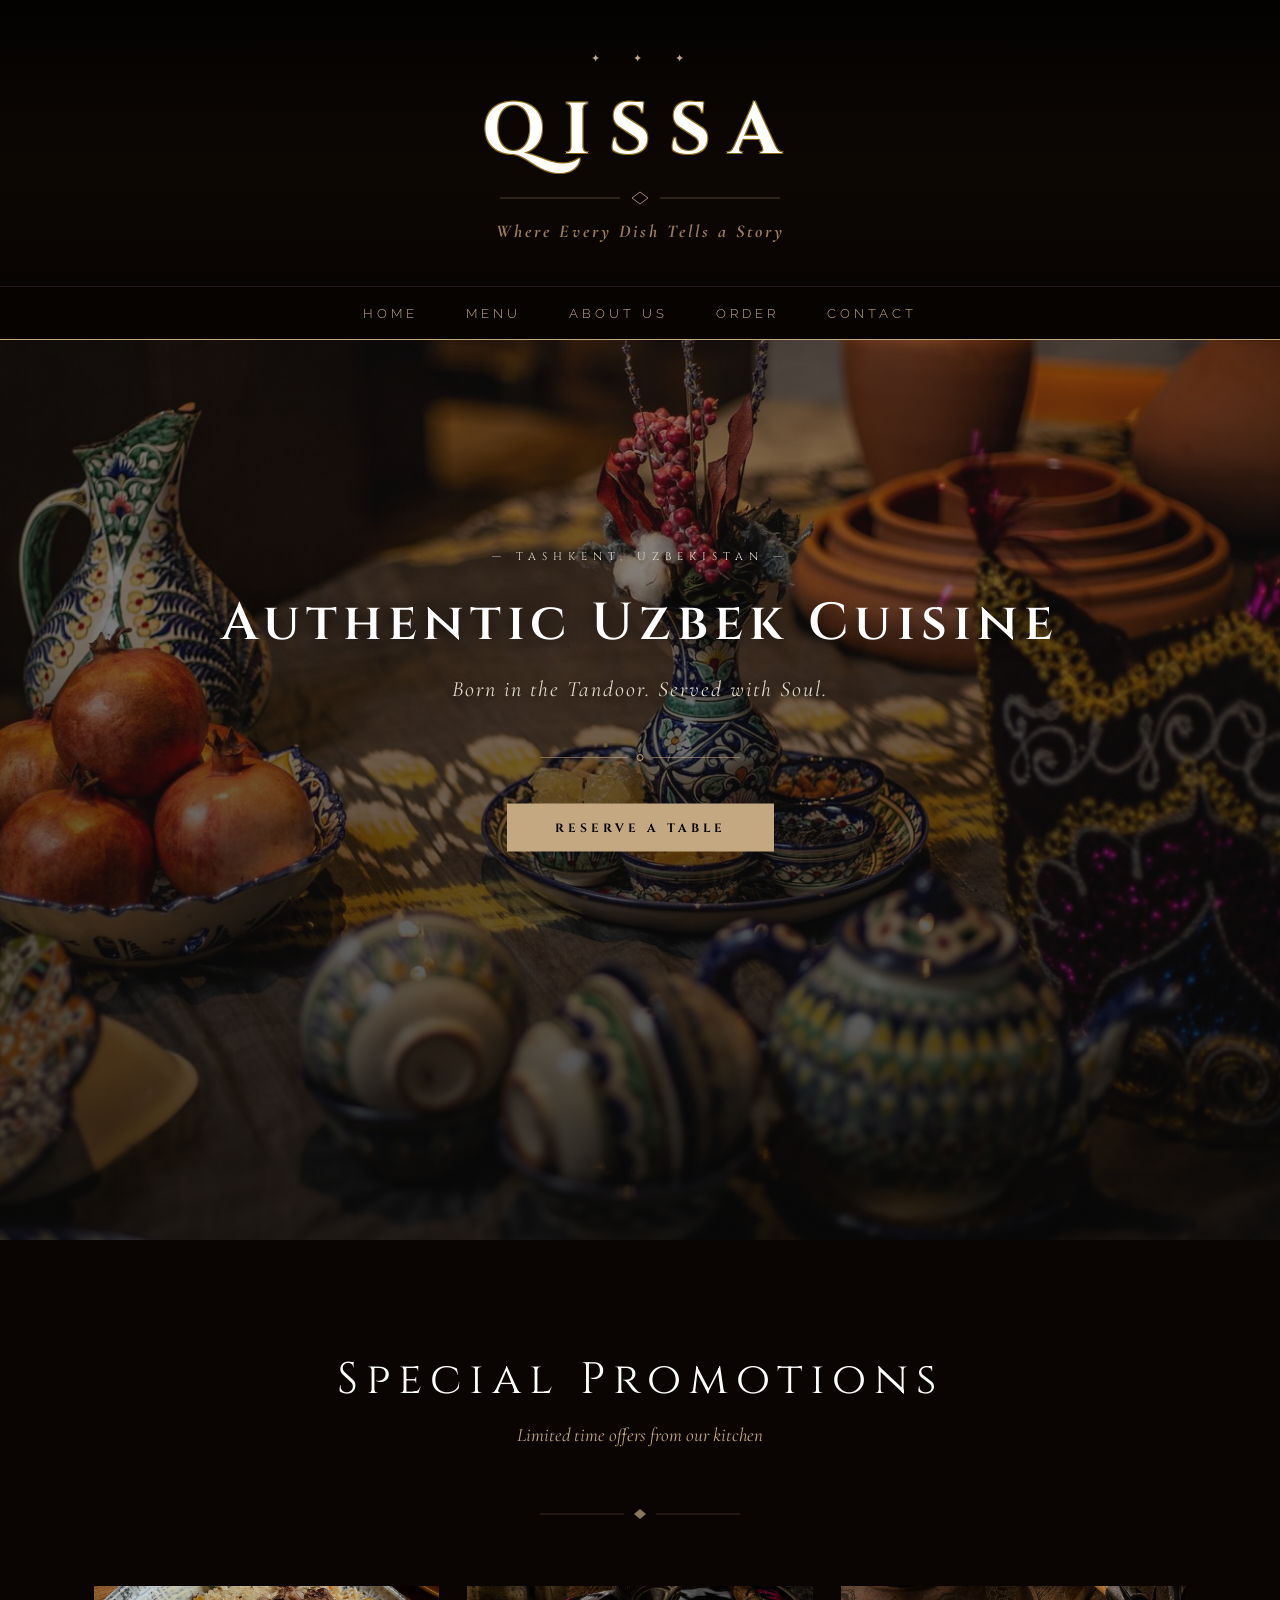
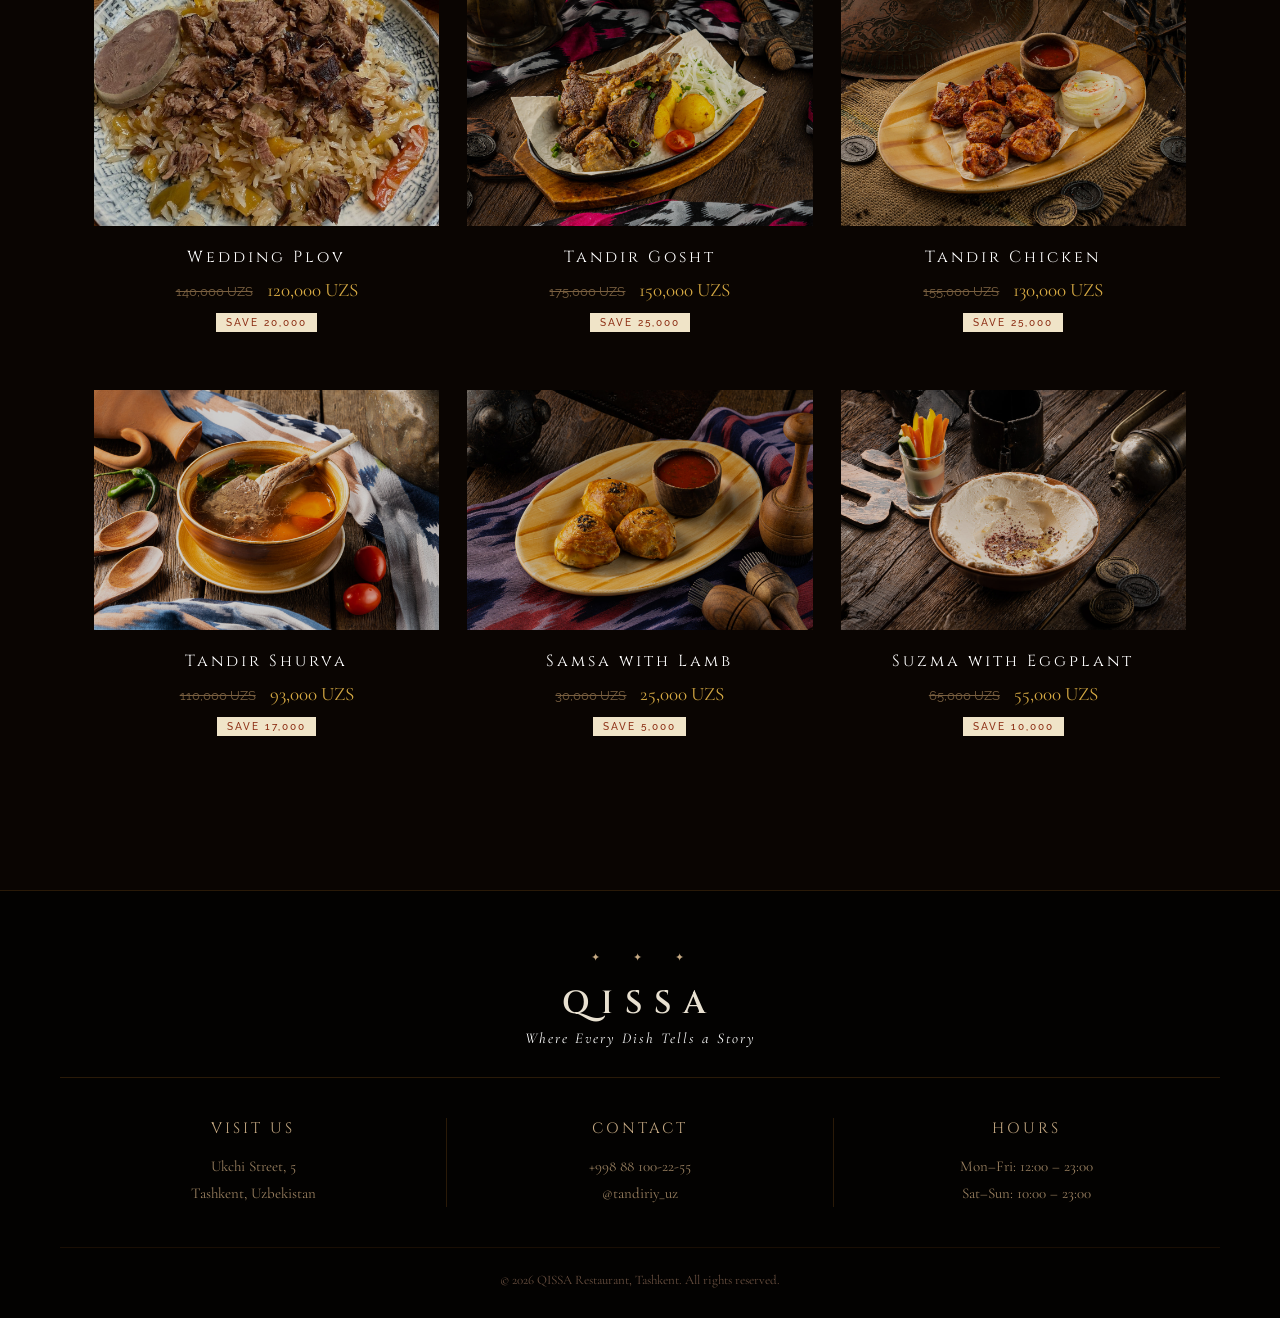
<file: index.html>
<!DOCTYPE html>
<html lang="en">

<head>
    <meta charset="UTF-8">
    <meta name="viewport" content="width=device-width, initial-scale=1.0">
    <title>QISSA — Where Every Dish Tells a Story</title>

    <!-- Google Fonts -->
    <link href="https://fonts.googleapis.com/css2?family=Cinzel:wght@400;600;700&family=Cormorant+Garamond:ital,wght@0,300;0,400;0,500;0,600;1,300;1,400&family=Raleway:wght@300;400;500&display=swap" rel="stylesheet">

    <!-- External CSS: all styling lives in one shared stylesheet -->
    <link rel="stylesheet" href="CSS/style.css">
</head>

<body>

    <!-- ====== HEADER ====== -->
    <!-- Restaurant logo, ornament and tagline -->
    <header>
        <p class="header-stars">&#10022; &nbsp; &#10022; &nbsp; &#10022;</p>
        <h1 class="logo">QISSA</h1>
        <!-- SVG ornamental divider -->
        <svg width="280" height="16" viewBox="0 0 280 16" class="logo-ornament">
            <line x1="0" y1="8" x2="120" y2="8" stroke="#C4A882" stroke-width="0.6" opacity="0.6"/>
            <polygon points="140,2 148,8 140,14 132,8" fill="none" stroke="#C4A882" stroke-width="0.8"/>
            <line x1="160" y1="8" x2="280" y2="8" stroke="#C4A882" stroke-width="0.6" opacity="0.6"/>
        </svg>
        <p class="tagline">Where Every Dish Tells a Story</p>
    </header>


    <!-- ====== NAVIGATION ====== -->
    <!-- Links to every page of the website -->
    <nav>
        <a href="index.html">HOME</a>
        <a href="menu.html">MENU</a>
        <a href="about.html">ABOUT US</a>
        <a href="ordering.html">ORDER</a>
        <a href="contact.html">CONTACT</a>
    </nav>


    <!-- ====== HERO SECTION ====== -->
    <!-- Full screen photo banner with welcome text -->
    <section class="hero">
        <!-- Background food photo -->
        <div class="hero-image"></div>
        <!-- Dark overlay so text stays readable -->
        <div class="hero-overlay"></div>

        <!-- Hero text -->
        <div class="hero-content">
            <p class="hero-location">&mdash; TASHKENT, UZBEKISTAN &mdash;</p>
            <h2 class="hero-heading">Authentic Uzbek Cuisine</h2>
            <p class="hero-sub">Born in the Tandoor. Served with Soul.</p>

            <svg width="200" height="12" viewBox="0 0 200 12" class="hero-ornament">
                <line x1="0" y1="6" x2="88" y2="6" stroke="#C4A882" stroke-width="0.8" opacity="0.7"/>
                <circle cx="100" cy="6" r="3" fill="none" stroke="#C4A882" stroke-width="1"/>
                <line x1="112" y1="6" x2="200" y2="6" stroke="#C4A882" stroke-width="0.8" opacity="0.7"/>
            </svg>

            <a href="contact.html" class="hero-btn">RESERVE A TABLE</a>
        </div>
    </section>


    <!-- ====== PROMOTION MENU SECTION ====== -->
    <!-- Six promotional dishes with old and new prices.       -->
    <!-- Organized with an HTML table; each card is clickable  -->
    <!-- and takes the user to the Ordering page.              -->
    <section class="promo-section">

        <h2 class="section-heading">Special Promotions</h2>
        <p class="section-sub">Limited time offers from our kitchen</p>

        <svg width="200" height="16" viewBox="0 0 200 16" class="ornament">
            <line x1="0" y1="8" x2="84" y2="8" stroke="#C4A882" stroke-width="0.6" opacity="0.4"/>
            <polygon points="100,3 106,8 100,13 94,8" fill="#C4A882" opacity="0.7"/>
            <line x1="116" y1="8" x2="200" y2="8" stroke="#C4A882" stroke-width="0.6" opacity="0.4"/>
        </svg>

        <!-- Promo table: row 1 -->
        <table class="promo-table">
            <tr>
                <td class="promo-cell">
                    <!-- Clicking the card opens the Ordering page with this dish pre-selected -->
                    <a href="ordering.html?item=Wedding Plov" class="promo-link">
                        <img src="Images/plov.jpg" alt="Wedding Plov" class="promo-img">
                        <div class="promo-info">
                            <p class="promo-name">Wedding Plov</p>
                            <span class="promo-old-price">140,000 UZS</span>
                            <span class="promo-new-price">120,000 UZS</span><br>
                            <span class="promo-tag">SAVE 20,000</span>
                        </div>
                    </a>
                </td>
                <td class="promo-cell">
                    <a href="ordering.html?item=Tandir Gosht" class="promo-link">
                        <img src="Images/gosht.jpg" alt="Tandir Gosht" class="promo-img">
                        <div class="promo-info">
                            <p class="promo-name">Tandir Gosht</p>
                            <span class="promo-old-price">175,000 UZS</span>
                            <span class="promo-new-price">150,000 UZS</span><br>
                            <span class="promo-tag">SAVE 25,000</span>
                        </div>
                    </a>
                </td>
                <td class="promo-cell">
                    <a href="ordering.html?item=Tandir Chicken" class="promo-link">
                        <img src="Images/chicken.jpg" alt="Tandir Chicken" class="promo-img">
                        <div class="promo-info">
                            <p class="promo-name">Tandir Chicken</p>
                            <span class="promo-old-price">155,000 UZS</span>
                            <span class="promo-new-price">130,000 UZS</span><br>
                            <span class="promo-tag">SAVE 25,000</span>
                        </div>
                    </a>
                </td>
            </tr>
            <!-- Promo table: row 2 -->
            <tr>
                <td class="promo-cell">
                    <a href="ordering.html?item=Tandir Shurva" class="promo-link">
                        <img src="Images/shurva.jpg" alt="Tandir Shurva" class="promo-img">
                        <div class="promo-info">
                            <p class="promo-name">Tandir Shurva</p>
                            <span class="promo-old-price">110,000 UZS</span>
                            <span class="promo-new-price">93,000 UZS</span><br>
                            <span class="promo-tag">SAVE 17,000</span>
                        </div>
                    </a>
                </td>
                <td class="promo-cell">
                    <a href="ordering.html?item=Samsa with Lamb" class="promo-link">
                        <img src="Images/samsa_lamb.jpg" alt="Samsa with Lamb" class="promo-img">
                        <div class="promo-info">
                            <p class="promo-name">Samsa with Lamb</p>
                            <span class="promo-old-price">30,000 UZS</span>
                            <span class="promo-new-price">25,000 UZS</span><br>
                            <span class="promo-tag">SAVE 5,000</span>
                        </div>
                    </a>
                </td>
                <td class="promo-cell">
                    <a href="ordering.html?item=Suzma with Eggplant" class="promo-link">
                        <img src="Images/suzma.jpg" alt="Suzma with Eggplant" class="promo-img">
                        <div class="promo-info">
                            <p class="promo-name">Suzma with Eggplant</p>
                            <span class="promo-old-price">65,000 UZS</span>
                            <span class="promo-new-price">55,000 UZS</span><br>
                            <span class="promo-tag">SAVE 10,000</span>
                        </div>
                    </a>
                </td>
            </tr>
        </table>

    </section>


    <!-- ====== FOOTER ====== -->
    <footer>
        <p class="header-stars">&#10022; &nbsp; &#10022; &nbsp; &#10022;</p>
        <h3 class="footer-logo">QISSA</h3>
        <p class="footer-tagline">Where Every Dish Tells a Story</p>
        <div class="footer-divider"></div>
        <table class="footer-table">
            <tr>
                <td class="footer-cell">
                    <p class="footer-label">VISIT US</p>
                    <p class="footer-info">Ukchi Street, 5<br>Tashkent, Uzbekistan</p>
                </td>
                <td class="footer-cell">
                    <p class="footer-label">CONTACT</p>
                    <p class="footer-info">+998 88 100-22-55<br>@tandiriy_uz</p>
                </td>
                <td class="footer-cell-last">
                    <p class="footer-label">HOURS</p>
                    <p class="footer-info">Mon&ndash;Fri: 12:00 &ndash; 23:00<br>Sat&ndash;Sun: 10:00 &ndash; 23:00</p>
                </td>
            </tr>
        </table>
        <div class="footer-bottom">
            <p class="footer-copy">&copy; 2026 QISSA Restaurant, Tashkent. All rights reserved.</p>
        </div>
    </footer>

</body>
</html>
</file>
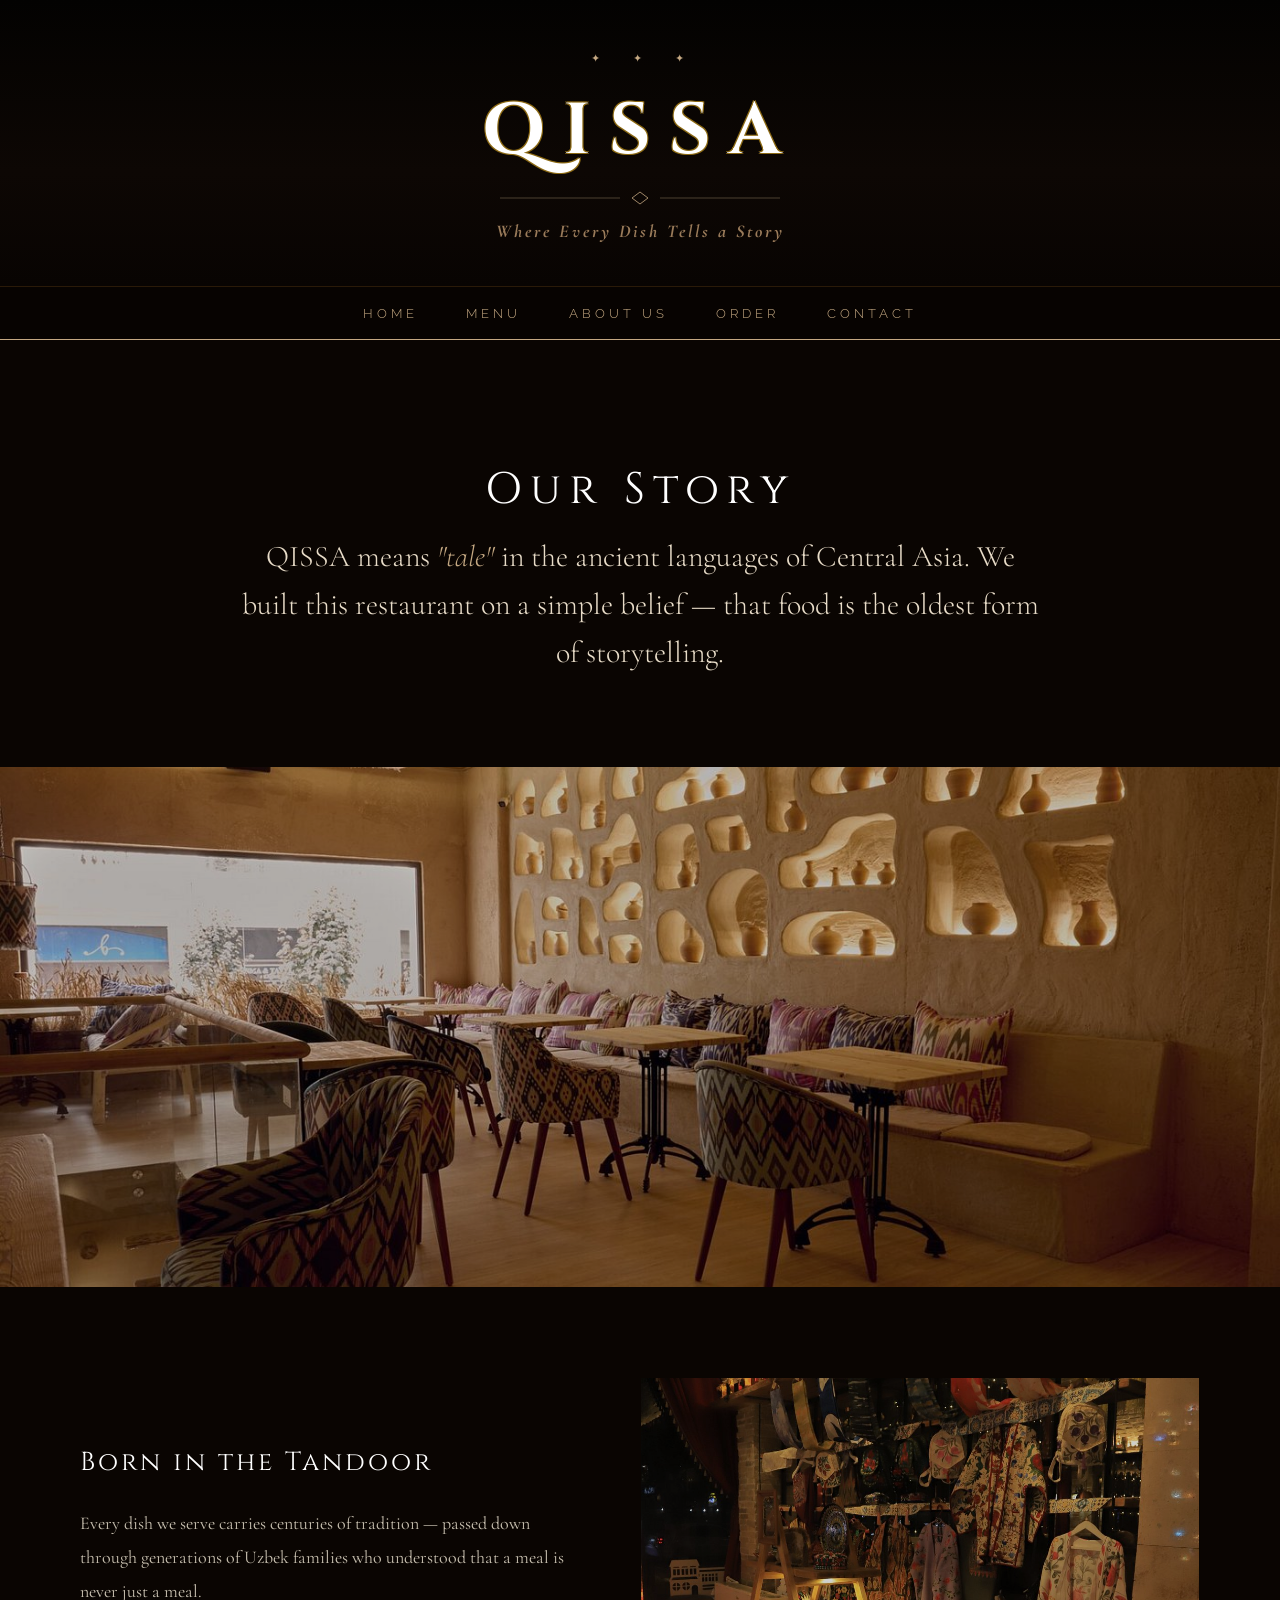
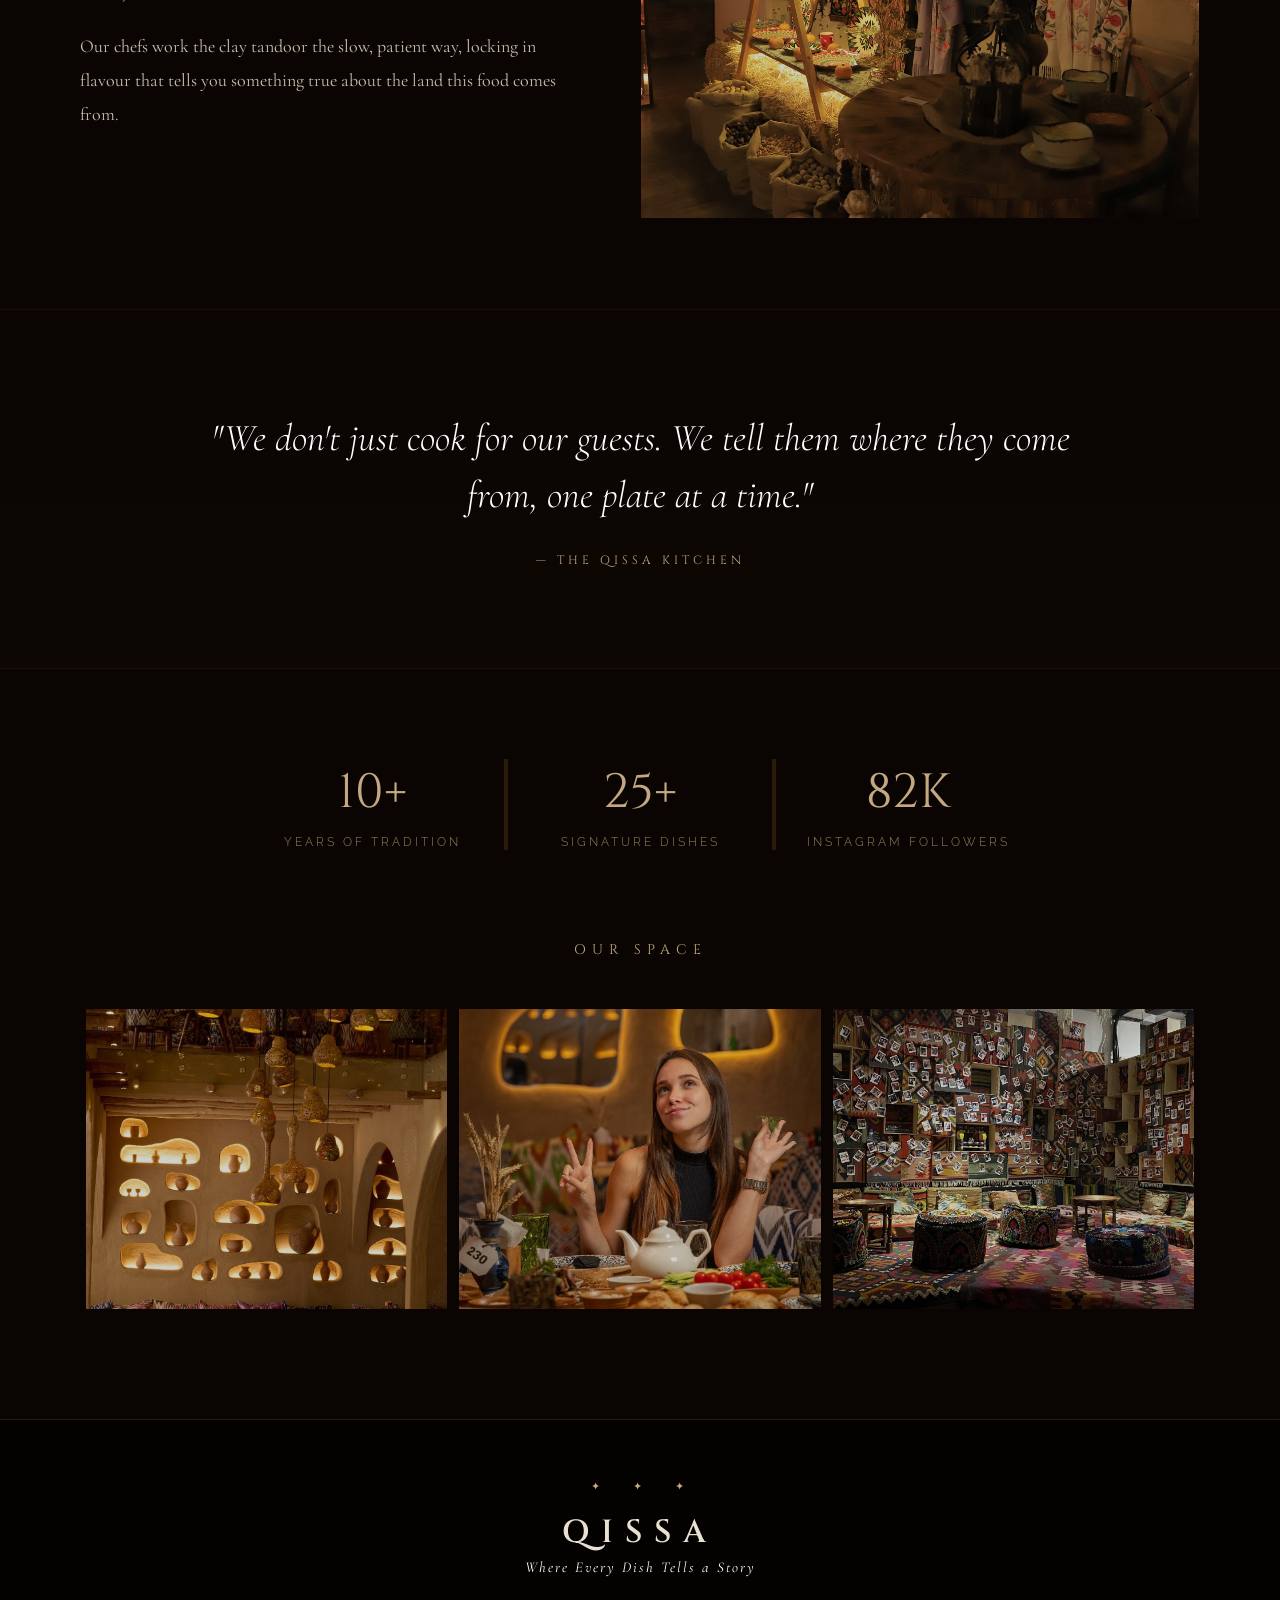
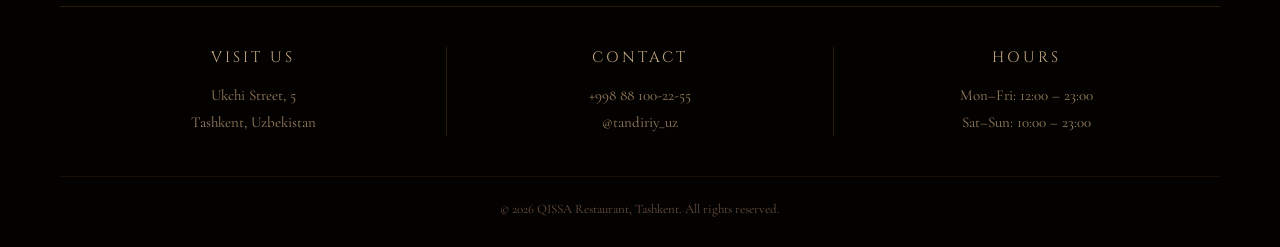
<file: about.html>
<!DOCTYPE html>
<html lang="en">

<head>
    <meta charset="UTF-8">
    <meta name="viewport" content="width=device-width, initial-scale=1.0">
    <title>QISSA — About Us</title>

    <!-- Google Fonts -->
    <link href="https://fonts.googleapis.com/css2?family=Cinzel:wght@400;600;700&family=Cormorant+Garamond:ital,wght@0,300;0,400;0,500;0,600;1,300;1,400&family=Raleway:wght@300;400;500&display=swap" rel="stylesheet">

    <!-- External CSS -->
    <link rel="stylesheet" href="CSS/style.css">
</head>

<body>

    <!-- ====== HEADER ====== -->
    <header>
        <p class="header-stars">&#10022; &nbsp; &#10022; &nbsp; &#10022;</p>
        <h1 class="logo">QISSA</h1>
        <svg width="280" height="16" viewBox="0 0 280 16" class="logo-ornament">
            <line x1="0" y1="8" x2="120" y2="8" stroke="#C4A882" stroke-width="0.6" opacity="0.6"/>
            <polygon points="140,2 148,8 140,14 132,8" fill="none" stroke="#C4A882" stroke-width="0.8"/>
            <line x1="160" y1="8" x2="280" y2="8" stroke="#C4A882" stroke-width="0.6" opacity="0.6"/>
        </svg>
        <p class="tagline">Where Every Dish Tells a Story</p>
    </header>


    <!-- ====== NAVIGATION ====== -->
    <nav>
        <a href="index.html">HOME</a>
        <a href="menu.html">MENU</a>
        <a href="about.html">ABOUT US</a>
        <a href="ordering.html">ORDER</a>
        <a href="contact.html">CONTACT</a>
    </nav>


    <!-- ====== INTRO: large opening statement ====== -->
    <section class="about-intro">
        <h2 class="section-heading">Our Story</h2>
        <p class="intro-statement">
            QISSA means <span class="intro-gold">"tale"</span> in the ancient languages of
            Central Asia. We built this restaurant on a simple belief &mdash;
            that food is the oldest form of storytelling.
        </p>
    </section>


    <!-- ====== FULL WIDTH FEATURE IMAGE ====== -->
    <img src="Images/interior.jpg" alt="QISSA restaurant interior" class="feature-image">


    <!-- ====== SPLIT: text + tandoor image ====== -->
    <section class="split-section">
        <table class="split-table">
            <tr>
                <td class="split-text-cell">
                    <h3 class="split-text-heading">Born in the Tandoor</h3>
                    <p class="split-text">
                        Every dish we serve carries centuries of tradition &mdash; passed
                        down through generations of Uzbek families who understood
                        that a meal is never just a meal.
                    </p>
                    <p class="split-text">
                        Our chefs work the clay tandoor the slow, patient way,
                        locking in flavour that tells you something true about
                        the land this food comes from.
                    </p>
                </td>
                <td class="split-img-cell">
                    <img src="Images/gallery2.jpg" alt="Tandoor kitchen" class="split-img">
                </td>
            </tr>
        </table>
    </section>


    <!-- ====== PULL QUOTE ====== -->
    <section class="quote-section">
        <p class="pull-quote">
            "We don't just cook for our guests. We tell them where
            they come from, one plate at a time."
        </p>
        <p class="quote-author">&mdash; THE QISSA KITCHEN</p>
    </section>


    <!-- ====== STATS ====== -->
    <section class="stats-section">
        <table class="stats-table">
            <tr>
                <td class="stat-cell">
                    <p class="stat-number">10+</p>
                    <p class="stat-label">YEARS OF TRADITION</p>
                </td>
                <td class="stat-divider"></td>
                <td class="stat-cell">
                    <p class="stat-number">25+</p>
                    <p class="stat-label">SIGNATURE DISHES</p>
                </td>
                <td class="stat-divider"></td>
                <td class="stat-cell">
                    <p class="stat-number">82K</p>
                    <p class="stat-label">INSTAGRAM FOLLOWERS</p>
                </td>
            </tr>
        </table>
    </section>


    <!-- ====== OUR SPACE GALLERY ====== -->
    <section class="space-section">
        <p class="space-title">OUR SPACE</p>
        <table class="space-table">
            <tr>
                <td class="space-cell">
                    <img src="Images/gallery1.jpg" alt="Dining hall" class="space-img">
                </td>
                <td class="space-cell">
                    <img src="Images/gallery3.jpg" alt="Restaurant atmosphere" class="space-img">
                </td>
                <td class="space-cell">
                    <img src="Images/gallery4.jpg" alt="Evening setting" class="space-img">
                </td>
            </tr>
        </table>
    </section>


    <!-- ====== FOOTER ====== -->
    <footer>
        <p class="header-stars">&#10022; &nbsp; &#10022; &nbsp; &#10022;</p>
        <h3 class="footer-logo">QISSA</h3>
        <p class="footer-tagline">Where Every Dish Tells a Story</p>
        <div class="footer-divider"></div>
        <table class="footer-table">
            <tr>
                <td class="footer-cell">
                    <p class="footer-label">VISIT US</p>
                    <p class="footer-info">Ukchi Street, 5<br>Tashkent, Uzbekistan</p>
                </td>
                <td class="footer-cell">
                    <p class="footer-label">CONTACT</p>
                    <p class="footer-info">+998 88 100-22-55<br>@tandiriy_uz</p>
                </td>
                <td class="footer-cell-last">
                    <p class="footer-label">HOURS</p>
                    <p class="footer-info">Mon&ndash;Fri: 12:00 &ndash; 23:00<br>Sat&ndash;Sun: 10:00 &ndash; 23:00</p>
                </td>
            </tr>
        </table>
        <div class="footer-bottom">
            <p class="footer-copy">&copy; 2026 QISSA Restaurant, Tashkent. All rights reserved.</p>
        </div>
    </footer>

</body>
</html>
</file>
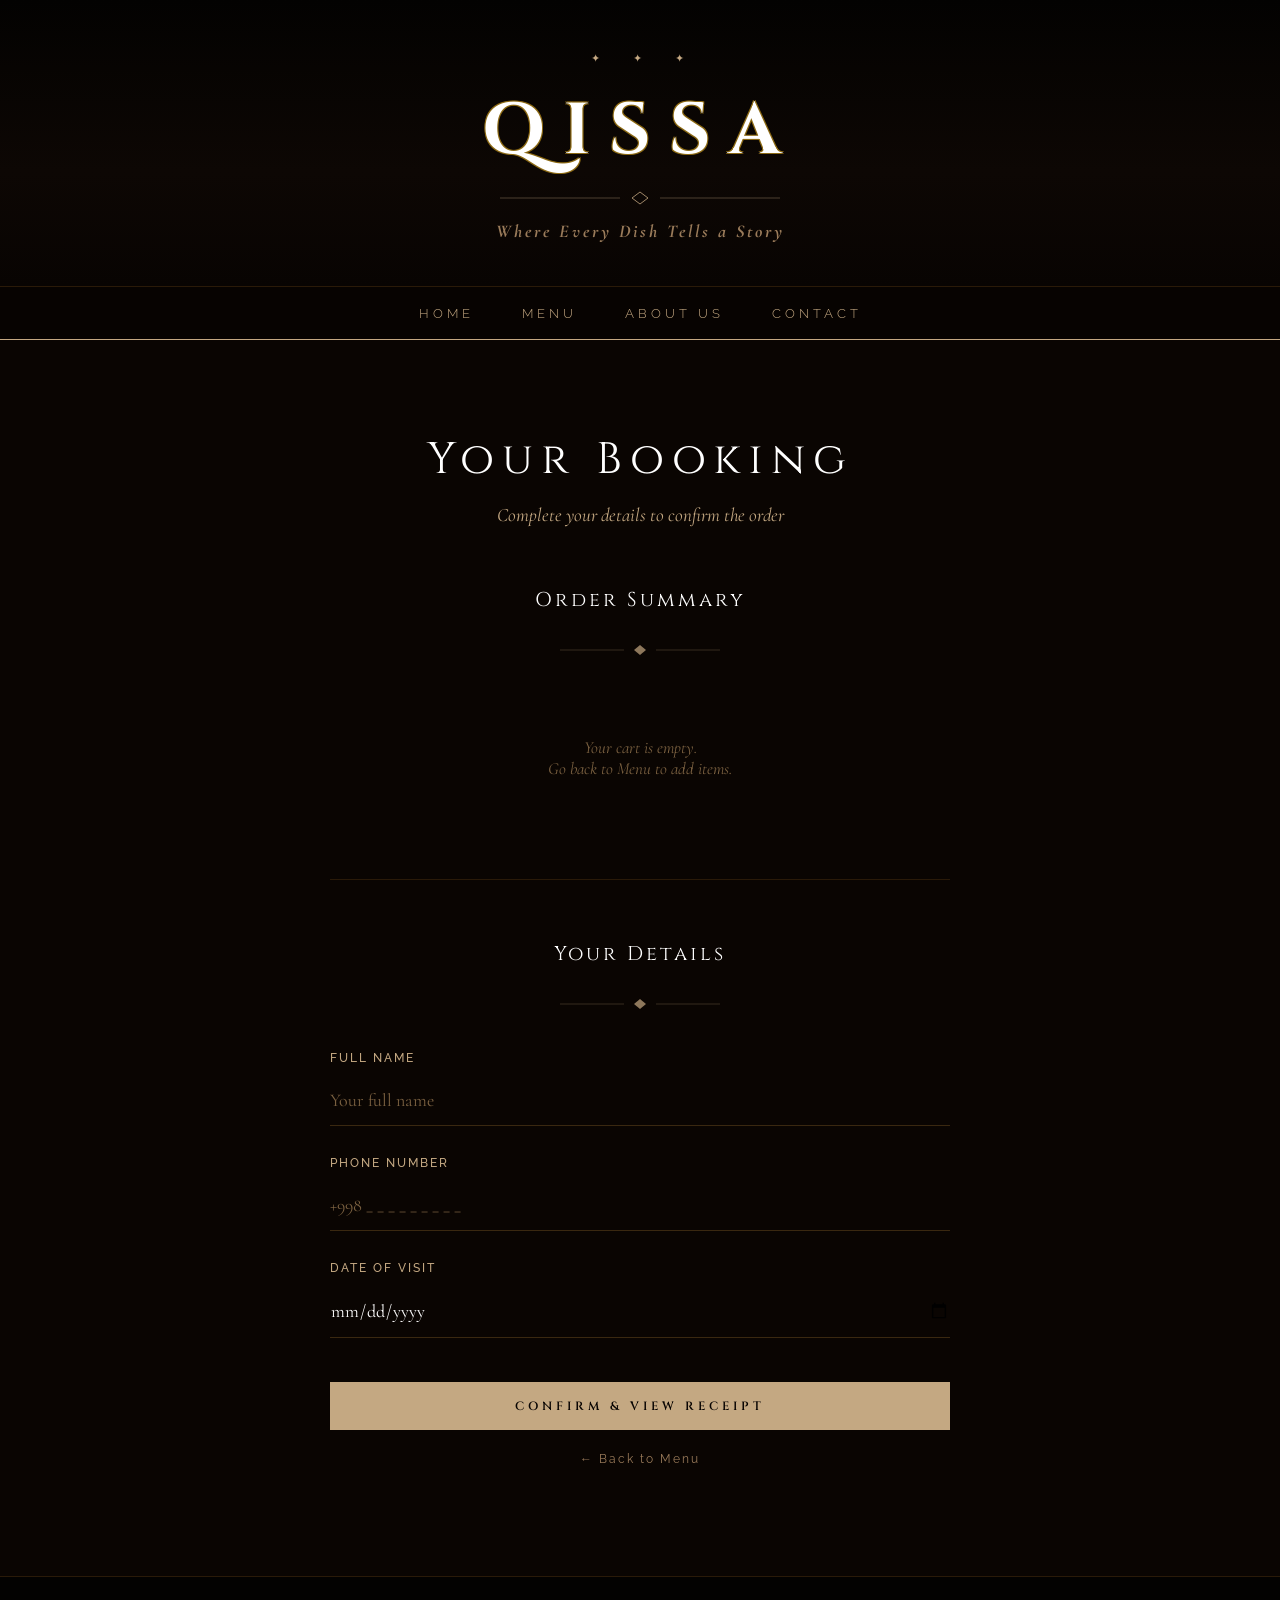
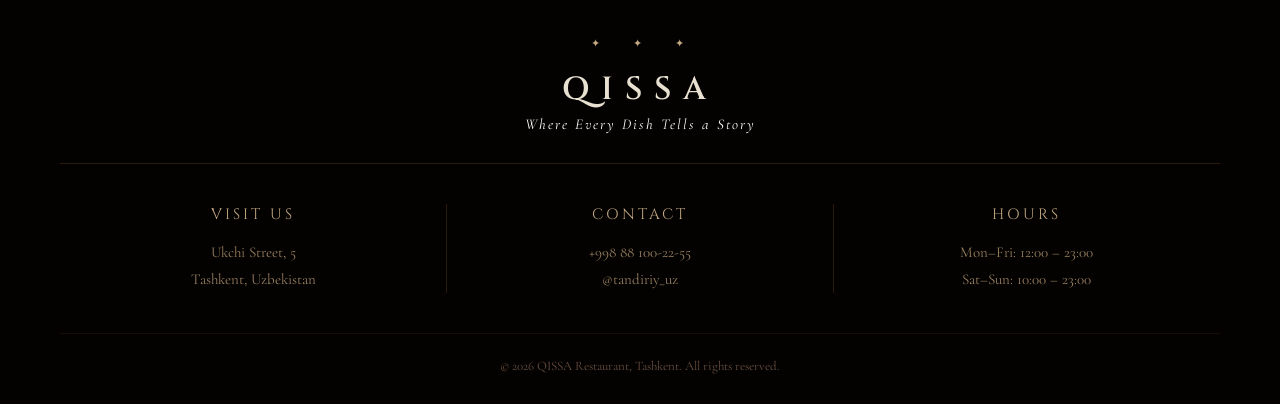
<file: booking.html>
<!DOCTYPE html>
<html lang="en">

<head>
    <meta charset="UTF-8">
    <meta name="viewport" content="width=device-width, initial-scale=1.0">
    <title>QISSA — Booking</title>

    <link href="https://fonts.googleapis.com/css2?family=Cinzel:wght@400;600;700&family=Cormorant+Garamond:ital,wght@0,300;0,400;0,500;0,600;1,300;1,400&family=Raleway:wght@300;400;500&display=swap" rel="stylesheet">

    <!-- ====== EMBEDDED CSS ====== -->
    <style>

        body {
            margin: 0;
            padding: 0;
            background-color: #0A0502;
            font-family: 'Cormorant Garamond', Georgia, serif;
            color: #F0E4C8;
        }

        header {
            background: linear-gradient(180deg, #030201 0%, #0D0704 60%, #080402 100%);
            text-align: center;
            padding: 52px 20px 44px 20px;
            border-bottom: 1px solid #2A1A08;
        }

        .header-stars {
            color: #C4A882;
            font-size: 11px;
            letter-spacing: 6px;
            margin: 0 0 18px 0;
        }

        .logo {
            font-family: 'Cinzel', serif;
            font-size: 72px;
            font-weight: 700;
            color: #FFFFFF;
            margin: 0 0 6px 0;
            letter-spacing: 18px;
            text-shadow: -1px -1px 0 #8B6914, 1px -1px 0 #8B6914,
                         -1px 1px 0 #8B6914, 1px 1px 0 #8B6914;
        }

        .tagline {
            font-family: 'Cormorant Garamond', serif;
            font-weight: 800;
            font-style: italic;
            color: #9A7B5A;
            font-size: 18px;
            margin: 0;
            letter-spacing: 3px;
        }

        nav {
            background-color: rgba(8, 4, 2, 0.92);
            text-align: center;
            padding: 16px 0;
            border-bottom: 1px solid #C4A882;
            position: sticky;
            top: 0;
            z-index: 1000;
        }

        nav a {
            font-family: 'Raleway', sans-serif;
            font-weight: 300;
            color: #C4A882;
            text-decoration: none;
            margin: 0 22px;
            font-size: 13px;
            letter-spacing: 4px;
        }

        .booking-section {
            padding: 90px 20px 110px 20px;
            background-color: #0A0502;
        }

        .section-heading {
            font-family: 'Cinzel', serif;
            text-align: center;
            color: #FFFFFF;
            font-size: 44px;
            font-weight: 400;
            letter-spacing: 8px;
            margin: 0 0 14px 0;
        }

        .section-sub {
            font-family: 'Cormorant Garamond', serif;
            font-style: italic;
            text-align: center;
            color: #C4A882;
            font-size: 19px;
            margin: 0 0 60px 0;
        }

        .booking-card {
            max-width: 620px;
            margin: 0 auto;
        }

        .block-label {
            font-family: 'Cinzel', serif;
            color: #FFFFFF;
            font-size: 20px;
            font-weight: 400;
            letter-spacing: 3px;
            text-align: center;
            margin: 0 0 30px 0;
        }

        .block-ornament {
            display: block;
            margin: 0 auto 40px auto;
        }

        .summary-item {
            padding: 18px 0;
            border-bottom: 1px solid #1A0E04;
        }

        .summary-item-name {
            font-family: 'Cinzel', serif;
            color: #FFFFFF;
            font-size: 16px;
            letter-spacing: 1px;
            margin: 0 0 6px 0;
        }

        .summary-item-detail {
            font-family: 'Cormorant Garamond', serif;
            color: #9A8060;
            font-size: 16px;
            margin: 0;
        }

        .summary-item-price {
            font-family: 'Cormorant Garamond', serif;
            color: #C4A882;
            font-size: 17px;
            text-align: right;
            margin: 0;
        }

        .summary-total {
            font-family: 'Cinzel', serif;
            color: #D4A843;
            font-size: 19px;
            letter-spacing: 2px;
            margin: 22px 0 0 0;
            padding-top: 20px;
            border-top: 1px solid #C4A882;
            text-align: right;
        }

        .empty-warning {
            font-family: 'Cormorant Garamond', serif;
            font-style: italic;
            color: #7A6040;
            font-size: 17px;
            text-align: center;
            padding: 40px 0;
        }

        .section-divider {
            margin: 60px 0;
            border: none;
            border-top: 1px solid #2A1A08;
        }

        .form-label {
            font-family: 'Raleway', sans-serif;
            font-weight: 500;
            color: #C4A882;
            font-size: 12px;
            letter-spacing: 2px;
            display: block;
            margin-bottom: 10px;
        }

        .form-input {
            width: 100%;
            padding: 14px 0;
            background-color: transparent;
            border: none;
            border-bottom: 1px solid #3A2810;
            color: #FFFFFF;
            font-family: 'Cormorant Garamond', serif;
            font-size: 18px;
            box-sizing: border-box;
            margin-bottom: 30px;
        }

        .form-input:focus {
            outline: none;
            border-bottom: 1px solid #C4A882;
        }

        .form-input::placeholder {
            color: #7A6040;
        }

        .form-btn {
            width: 100%;
            padding: 16px;
            background-color: #C4A882;
            color: #080402;
            border: none;
            font-family: 'Cinzel', serif;
            font-weight: 600;
            font-size: 12px;
            letter-spacing: 4px;
            cursor: pointer;
            margin-top: 14px;
        }

        .back-link {
            display: block;
            text-align: center;
            margin-top: 22px;
            font-family: 'Raleway', sans-serif;
            font-size: 12px;
            color: #9A7B5A;
            letter-spacing: 2px;
            text-decoration: none;
        }

        .back-link:hover {
            color: #C4A882;
        }

        footer {
            background-color: #030201;
            padding: 60px 60px 30px 60px;
            border-top: 1px solid #2A1A08;
            text-align: center;
        }

        .footer-logo {
            font-family: 'Cinzel', serif;
            font-size: 32px;
            font-weight: 600;
            color: #E8E0D0;
            margin: 0 0 4px 0;
            letter-spacing: 12px;
        }

        .footer-tagline {
            font-family: 'Cormorant Garamond', serif;
            font-style: italic;
            color: #FFFFFF;
            font-size: 15px;
            margin: 0 0 30px 0;
            letter-spacing: 2px;
        }

        .footer-label {
            font-family: 'Cinzel', serif;
            color: #C4A882;
            font-size: 15px;
            letter-spacing: 3px;
            margin: 0 0 14px 0;
        }

        .footer-info {
            font-family: 'Cormorant Garamond', serif;
            color: #9A8060;
            font-size: 15px;
            line-height: 1.8;
            margin: 0;
        }

        .footer-copy {
            font-family: 'Cormorant Garamond', serif;
            color: #6A5040;
            font-size: 13px;
            margin: 0;
        }

    </style>
</head>

<body>

    <!-- ====== HEADER ====== -->
    <header>
        <p class="header-stars">&#10022; &nbsp; &#10022; &nbsp; &#10022;</p>
        <h1 class="logo">QISSA</h1>
        <svg width="280" height="16" viewBox="0 0 280 16" style="display: block; margin: 10px auto 14px auto;">
            <line x1="0" y1="8" x2="120" y2="8" stroke="#C4A882" stroke-width="0.6" opacity="0.6"/>
            <polygon points="140,2 148,8 140,14 132,8" fill="none" stroke="#C4A882" stroke-width="0.8"/>
            <line x1="160" y1="8" x2="280" y2="8" stroke="#C4A882" stroke-width="0.6" opacity="0.6"/>
        </svg>
        <p class="tagline">Where Every Dish Tells a Story</p>
    </header>


    <!-- ====== NAVIGATION ====== -->
    <nav>
        <a href="index.html">HOME</a>
        <a href="menu.html">MENU</a>
        <a href="about.html">ABOUT US</a>
        <a href="contact.html">CONTACT</a>
    </nav>


    <!-- ====== BOOKING SECTION ====== -->
    <section class="booking-section">

        <h2 class="section-heading">Your Booking</h2>
        <p class="section-sub">Complete your details to confirm the order</p>

        <!-- Single centered column: summary on top, form below -->
        <div class="booking-card">

            <!-- ORDER SUMMARY -->
            <p class="block-label">Order Summary</p>
            <svg width="160" height="14" viewBox="0 0 160 14" class="block-ornament">
                <line x1="0" y1="7" x2="64" y2="7" stroke="#C4A882" stroke-width="0.6" opacity="0.4"/>
                <polygon points="80,2 86,7 80,12 74,7" fill="#C4A882" opacity="0.7"/>
                <line x1="96" y1="7" x2="160" y2="7" stroke="#C4A882" stroke-width="0.6" opacity="0.4"/>
            </svg>

            <div id="summary-list"></div>
            <div id="summary-total"></div>

            <!-- Divider between the two blocks -->
            <hr class="section-divider">

            <!-- YOUR DETAILS -->
            <p class="block-label">Your Details</p>
            <svg width="160" height="14" viewBox="0 0 160 14" class="block-ornament">
                <line x1="0" y1="7" x2="64" y2="7" stroke="#C4A882" stroke-width="0.6" opacity="0.4"/>
                <polygon points="80,2 86,7 80,12 74,7" fill="#C4A882" opacity="0.7"/>
                <line x1="96" y1="7" x2="160" y2="7" stroke="#C4A882" stroke-width="0.6" opacity="0.4"/>
            </svg>

            <label class="form-label">FULL NAME</label>
            <input type="text" id="inp-name" placeholder="Your full name" class="form-input">

            <label class="form-label">PHONE NUMBER</label>
            <input type="tel" id="inp-phone" placeholder="+998 _ _ _ _ _ _ _ _ _" class="form-input">

            <label class="form-label">DATE OF VISIT</label>
            <input type="date" id="inp-date" class="form-input">

            <button class="form-btn" onclick="submitBooking()">CONFIRM &amp; VIEW RECEIPT</button>
            <a href="menu.html" class="back-link">&#8592; Back to Menu</a>

        </div>
    </section>


    <!-- ====== FOOTER ====== -->
    <footer>
        <p class="header-stars">&#10022; &nbsp; &#10022; &nbsp; &#10022;</p>
        <h3 class="footer-logo">QISSA</h3>
        <p class="footer-tagline">Where Every Dish Tells a Story</p>
        <div style="border-top: 1px solid #2A1A08; margin-bottom: 40px;"></div>
        <table style="width: 100%; border-collapse: collapse; margin-bottom: 40px;">
            <tr>
                <td style="width: 33%; padding: 0 20px; text-align: center; vertical-align: top; border-right: 1px solid #2A1A08;">
                    <p class="footer-label">VISIT US</p>
                    <p class="footer-info">Ukchi Street, 5<br>Tashkent, Uzbekistan</p>
                </td>
                <td style="width: 33%; padding: 0 20px; text-align: center; vertical-align: top; border-right: 1px solid #2A1A08;">
                    <p class="footer-label">CONTACT</p>
                    <p class="footer-info">+998 88 100-22-55<br>@tandiriy_uz</p>
                </td>
                <td style="width: 33%; padding: 0 20px; text-align: center; vertical-align: top;">
                    <p class="footer-label">HOURS</p>
                    <p class="footer-info">Mon&ndash;Fri: 12:00 &ndash; 23:00<br>Sat&ndash;Sun: 10:00 &ndash; 23:00</p>
                </td>
            </tr>
        </table>
        <div style="border-top: 1px solid #1A0E04; padding-top: 24px;">
            <p class="footer-copy">&copy; 2026 QISSA Restaurant, Tashkent. All rights reserved.</p>
        </div>
    </footer>


    <!-- ====== JAVASCRIPT ====== -->
    <script>

        // Load cart from localStorage
        var cart = JSON.parse(localStorage.getItem('qissa_cart')) || [];

        // Render order summary
        function renderSummary() {
            var list = document.getElementById('summary-list');
            var totalBox = document.getElementById('summary-total');

            if (cart.length === 0) {
                list.innerHTML = '<p class="empty-warning">Your cart is empty.<br>Go back to Menu to add items.</p>';
                totalBox.innerHTML = '';
                return;
            }

            var html = '';
            var grandTotal = 0;

            for (var i = 0; i < cart.length; i++) {
                var item = cart[i];
                var subtotal = item.price * item.qty;
                grandTotal += subtotal;

                html += '<div class="summary-item">';
                html += '<table style="width:100%; border-collapse:collapse;">';
                html += '<tr>';
                html += '<td style="vertical-align:top;">';
                html += '<p class="summary-item-name">' + item.name + '</p>';
                html += '<p class="summary-item-detail">Qty: ' + item.qty + ' &times; ' + item.price.toLocaleString() + ' UZS</p>';
                html += '</td>';
                html += '<td style="vertical-align:top; text-align:right;">';
                html += '<p class="summary-item-price">' + subtotal.toLocaleString() + ' UZS</p>';
                html += '</td>';
                html += '</tr>';
                html += '</table>';
                html += '</div>';
            }

            list.innerHTML = html;
            totalBox.innerHTML = '<p class="summary-total">TOTAL: ' + grandTotal.toLocaleString() + ' UZS</p>';
        }

        // Validate and go to receipt
        function submitBooking() {
            var name  = document.getElementById('inp-name').value.trim();
            var phone = document.getElementById('inp-phone').value.trim();
            var date  = document.getElementById('inp-date').value;

            if (!name || !phone || !date) {
                alert('Please fill in all your details before confirming.');
                return;
            }

            if (cart.length === 0) {
                alert('Your cart is empty. Please go back to Menu and add items.');
                return;
            }

            localStorage.setItem('qissa_customer', JSON.stringify({
                name: name,
                phone: phone,
                date: date
            }));

            window.location.href = 'receipt.html';
        }

        renderSummary();

    </script>

</body>
</html>
</file>
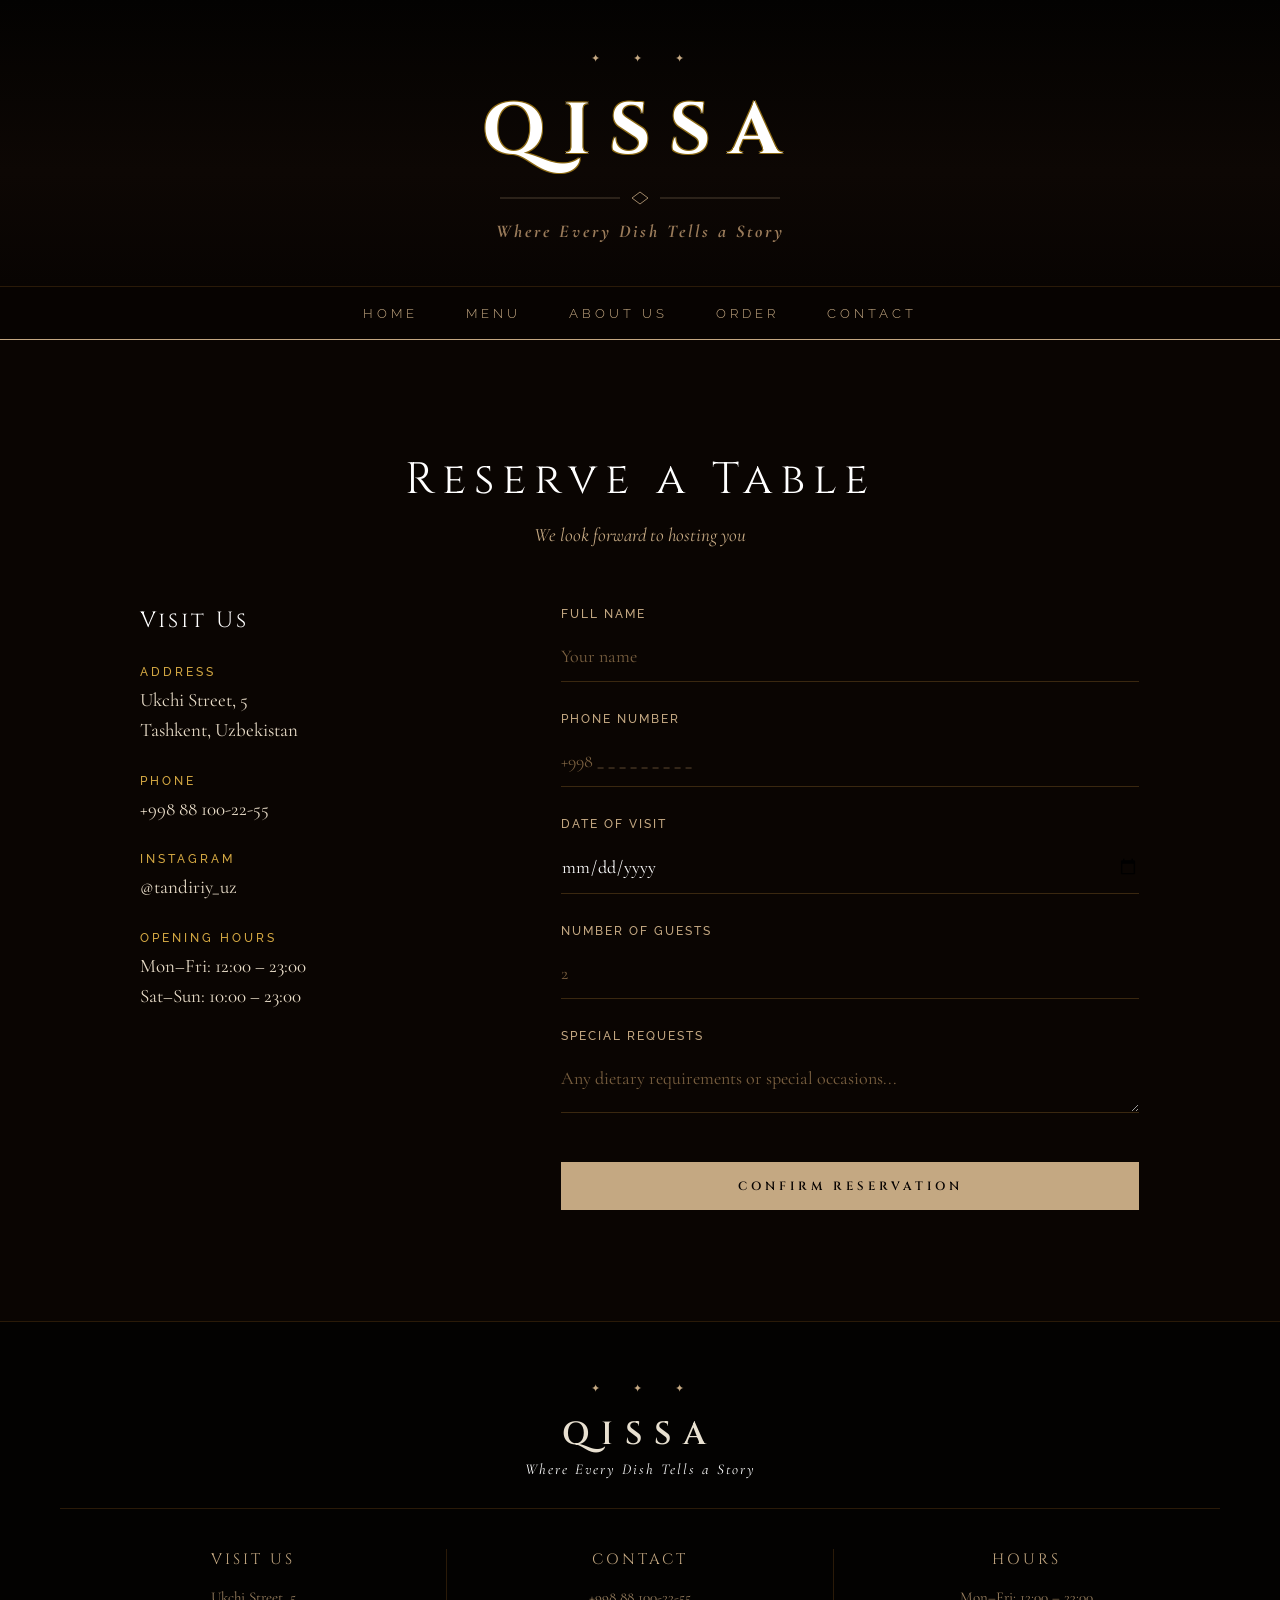
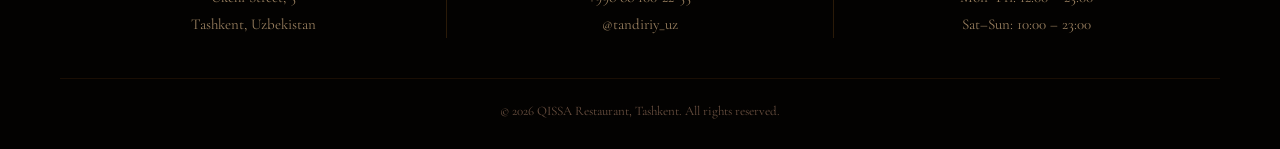
<file: contact.html>
<!DOCTYPE html>
<html lang="en">

<head>
    <meta charset="UTF-8">
    <meta name="viewport" content="width=device-width, initial-scale=1.0">
    <title>QISSA — Contact</title>

    <!-- Google Fonts -->
    <link href="https://fonts.googleapis.com/css2?family=Cinzel:wght@400;600;700&family=Cormorant+Garamond:ital,wght@0,300;0,400;0,500;0,600;1,300;1,400&family=Raleway:wght@300;400;500&display=swap" rel="stylesheet">

    <!-- External CSS -->
    <link rel="stylesheet" href="CSS/style.css">
</head>

<body>

    <!-- ====== HEADER ====== -->
    <header>
        <p class="header-stars">&#10022; &nbsp; &#10022; &nbsp; &#10022;</p>
        <h1 class="logo">QISSA</h1>
        <svg width="280" height="16" viewBox="0 0 280 16" class="logo-ornament">
            <line x1="0" y1="8" x2="120" y2="8" stroke="#C4A882" stroke-width="0.6" opacity="0.6"/>
            <polygon points="140,2 148,8 140,14 132,8" fill="none" stroke="#C4A882" stroke-width="0.8"/>
            <line x1="160" y1="8" x2="280" y2="8" stroke="#C4A882" stroke-width="0.6" opacity="0.6"/>
        </svg>
        <p class="tagline">Where Every Dish Tells a Story</p>
    </header>


    <!-- ====== NAVIGATION ====== -->
    <nav>
        <a href="index.html">HOME</a>
        <a href="menu.html">MENU</a>
        <a href="about.html">ABOUT US</a>
        <a href="ordering.html">ORDER</a>
        <a href="contact.html">CONTACT</a>
    </nav>


    <!-- ====== CONTACT SECTION ====== -->
    <section class="contact-section">

        <h2 class="section-heading">Reserve a Table</h2>
        <p class="section-sub">We look forward to hosting you</p>

        <table class="contact-table">
            <tr>
                <!-- LEFT: restaurant details -->
                <td class="contact-info-cell">
                    <h3 class="info-heading">Visit Us</h3>

                    <p class="info-label">ADDRESS</p>
                    <p class="info-value">Ukchi Street, 5<br>Tashkent, Uzbekistan</p>

                    <p class="info-label">PHONE</p>
                    <p class="info-value">+998 88 100-22-55</p>

                    <p class="info-label">INSTAGRAM</p>
                    <p class="info-value">@tandiriy_uz</p>

                    <p class="info-label">OPENING HOURS</p>
                    <p class="info-value">Mon&ndash;Fri: 12:00 &ndash; 23:00<br>Sat&ndash;Sun: 10:00 &ndash; 23:00</p>
                </td>

                <!-- RIGHT: reservation form -->
                <td class="contact-form-cell">

                    <label class="form-label">FULL NAME</label>
                    <input type="text" id="res-name" placeholder="Your name" class="form-input">

                    <label class="form-label">PHONE NUMBER</label>
                    <input type="tel" id="res-phone" placeholder="+998 _ _ _ _ _ _ _ _ _" class="form-input">

                    <label class="form-label">DATE OF VISIT</label>
                    <input type="date" id="res-date" class="form-input">

                    <label class="form-label">NUMBER OF GUESTS</label>
                    <input type="number" id="res-guests" placeholder="2" min="1" max="20" class="form-input">

                    <label class="form-label">SPECIAL REQUESTS</label>
                    <textarea id="res-request" placeholder="Any dietary requirements or special occasions..." class="form-textarea"></textarea>

                    <button class="form-btn" onclick="confirmReservation()">CONFIRM RESERVATION</button>

                </td>
            </tr>
        </table>
    </section>


    <!-- ====== FOOTER ====== -->
    <footer>
        <p class="header-stars">&#10022; &nbsp; &#10022; &nbsp; &#10022;</p>
        <h3 class="footer-logo">QISSA</h3>
        <p class="footer-tagline">Where Every Dish Tells a Story</p>
        <div class="footer-divider"></div>
        <table class="footer-table">
            <tr>
                <td class="footer-cell">
                    <p class="footer-label">VISIT US</p>
                    <p class="footer-info">Ukchi Street, 5<br>Tashkent, Uzbekistan</p>
                </td>
                <td class="footer-cell">
                    <p class="footer-label">CONTACT</p>
                    <p class="footer-info">+998 88 100-22-55<br>@tandiriy_uz</p>
                </td>
                <td class="footer-cell-last">
                    <p class="footer-label">HOURS</p>
                    <p class="footer-info">Mon&ndash;Fri: 12:00 &ndash; 23:00<br>Sat&ndash;Sun: 10:00 &ndash; 23:00</p>
                </td>
            </tr>
        </table>
        <div class="footer-bottom">
            <p class="footer-copy">&copy; 2026 QISSA Restaurant, Tashkent. All rights reserved.</p>
        </div>
    </footer>


    <!-- ====== JAVASCRIPT ====== -->
    <script>
        // Simple confirmation alert for the table reservation form
        function confirmReservation() {
            alert("Thank you for your reservation!\nWe will contact you shortly to confirm your booking.\n\nQISSA Restaurant — +998 88 100-22-55");
        }
    </script>

</body>
</html>
</file>
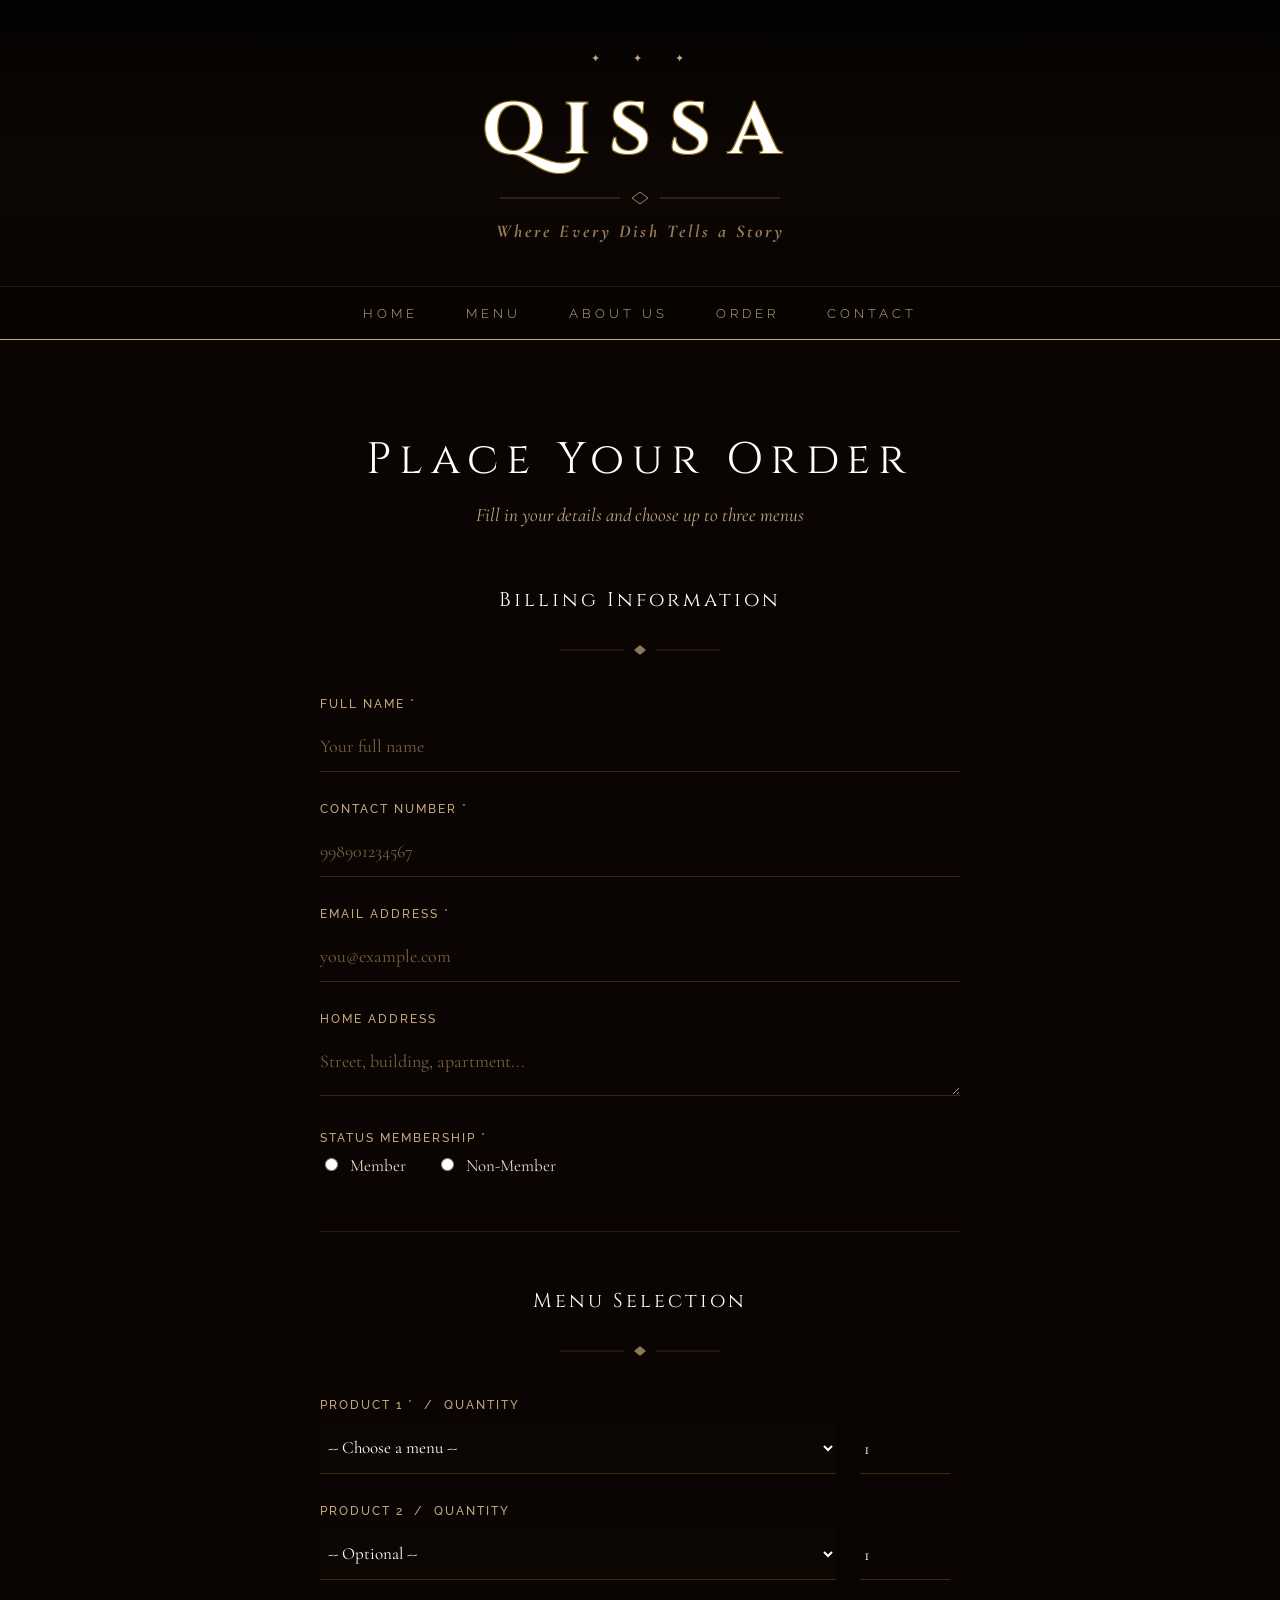
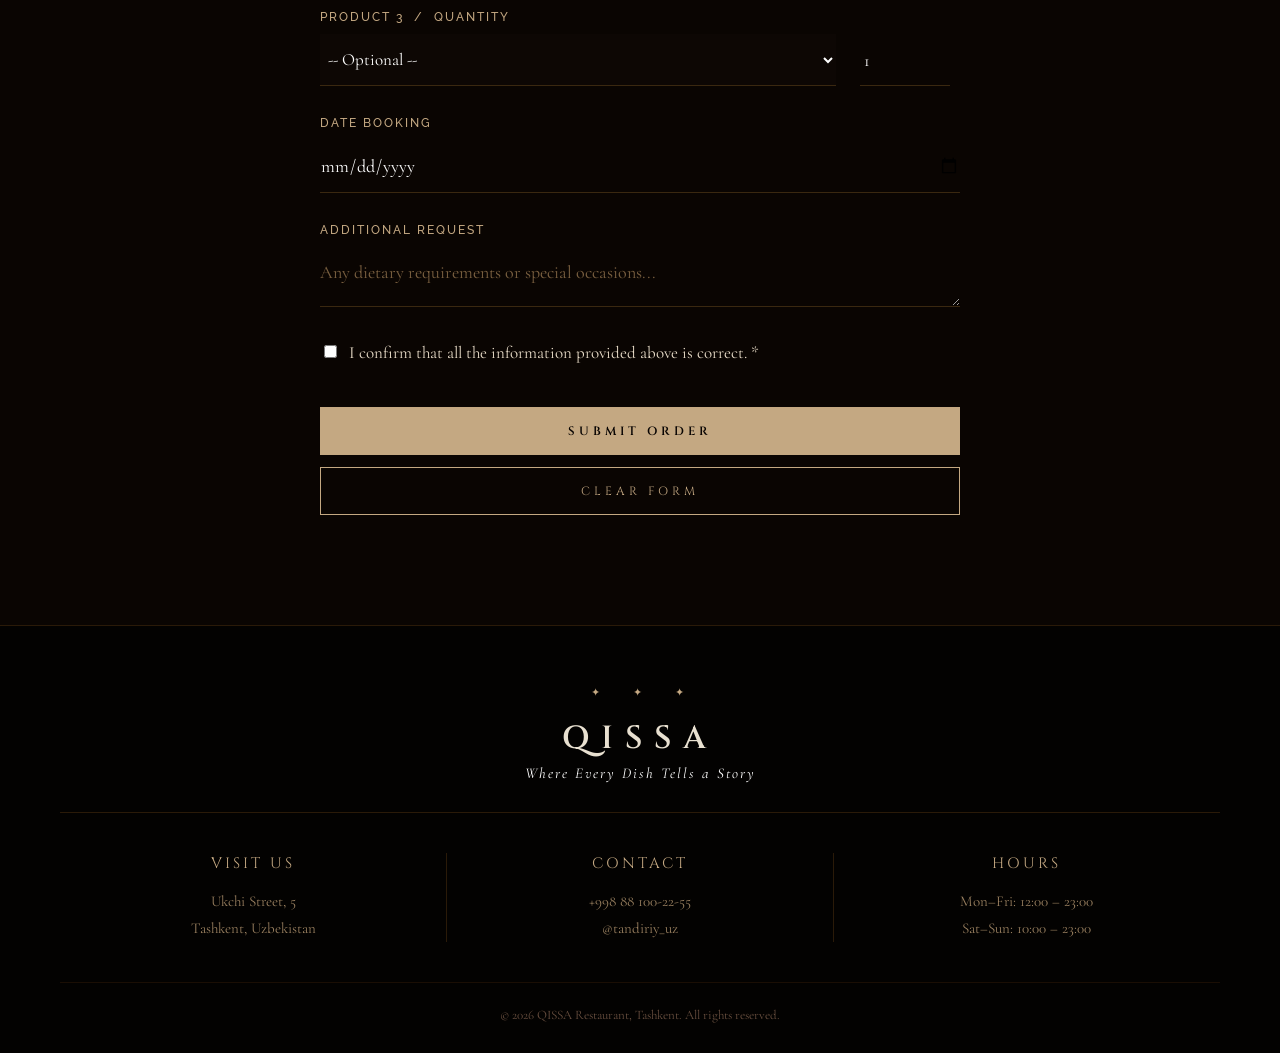
<file: ordering.html>
<!DOCTYPE html>
<html lang="en">

<head>
    <meta charset="UTF-8">
    <meta name="viewport" content="width=device-width, initial-scale=1.0">
    <title>QISSA — Ordering</title>

    <!-- Google Fonts -->
    <link href="https://fonts.googleapis.com/css2?family=Cinzel:wght@400;600;700&family=Cormorant+Garamond:ital,wght@0,300;0,400;0,500;0,600;1,300;1,400&family=Raleway:wght@300;400;500&display=swap" rel="stylesheet">

    <!-- External CSS -->
    <link rel="stylesheet" href="CSS/style.css">
</head>

<body>

    <!-- ====== HEADER ====== -->
    <header>
        <p class="header-stars">&#10022; &nbsp; &#10022; &nbsp; &#10022;</p>
        <h1 class="logo">QISSA</h1>
        <svg width="280" height="16" viewBox="0 0 280 16" class="logo-ornament">
            <line x1="0" y1="8" x2="120" y2="8" stroke="#C4A882" stroke-width="0.6" opacity="0.6"/>
            <polygon points="140,2 148,8 140,14 132,8" fill="none" stroke="#C4A882" stroke-width="0.8"/>
            <line x1="160" y1="8" x2="280" y2="8" stroke="#C4A882" stroke-width="0.6" opacity="0.6"/>
        </svg>
        <p class="tagline">Where Every Dish Tells a Story</p>
    </header>


    <!-- ====== NAVIGATION ====== -->
    <nav>
        <a href="index.html">HOME</a>
        <a href="menu.html">MENU</a>
        <a href="about.html">ABOUT US</a>
        <a href="ordering.html">ORDER</a>
        <a href="contact.html">CONTACT</a>
    </nav>


    <!-- ====== ORDERING SECTION ====== -->
    <!-- Data collection form. All fields validated with JavaScript -->
    <!-- before the receipt is generated.                            -->
    <section class="ordering-section">

        <h2 class="section-heading">Place Your Order</h2>
        <p class="section-sub">Fill in your details and choose up to three menus</p>

        <div class="ordering-card">

            <!-- ── BILLING INFORMATION ── -->
            <p class="block-label">Billing Information</p>
            <svg width="160" height="14" viewBox="0 0 160 14" class="block-ornament">
                <line x1="0" y1="7" x2="64" y2="7" stroke="#C4A882" stroke-width="0.6" opacity="0.4"/>
                <polygon points="80,2 86,7 80,12 74,7" fill="#C4A882" opacity="0.7"/>
                <line x1="96" y1="7" x2="160" y2="7" stroke="#C4A882" stroke-width="0.6" opacity="0.4"/>
            </svg>

            <!-- Name: cannot be empty, cannot contain numbers -->
            <label class="form-label">FULL NAME *</label>
            <input type="text" id="inp-name" placeholder="Your full name" class="form-input">

            <!-- Contact: cannot be empty, numbers only, max 15 digits -->
            <label class="form-label">CONTACT NUMBER *</label>
            <input type="text" id="inp-contact" placeholder="998901234567" class="form-input">

            <!-- Email: validated with a pattern -->
            <label class="form-label">EMAIL ADDRESS *</label>
            <input type="text" id="inp-email" placeholder="you@example.com" class="form-input">

            <!-- Home address: free text, no validation required -->
            <label class="form-label">HOME ADDRESS</label>
            <textarea id="inp-address" placeholder="Street, building, apartment..." class="form-textarea"></textarea>

            <!-- Membership status: radio, must be checked -->
            <label class="form-label">STATUS MEMBERSHIP *</label>
            <div class="choice-row">
                <label class="choice-option">
                    <input type="radio" name="membership" value="Member"> Member
                </label>
                <label class="choice-option">
                    <input type="radio" name="membership" value="Non-Member"> Non-Member
                </label>
            </div>

            <hr class="section-divider">

            <!-- ── MENU SELECTION ── -->
            <p class="block-label">Menu Selection</p>
            <svg width="160" height="14" viewBox="0 0 160 14" class="block-ornament">
                <line x1="0" y1="7" x2="64" y2="7" stroke="#C4A882" stroke-width="0.6" opacity="0.4"/>
                <polygon points="80,2 86,7 80,12 74,7" fill="#C4A882" opacity="0.7"/>
                <line x1="96" y1="7" x2="160" y2="7" stroke="#C4A882" stroke-width="0.6" opacity="0.4"/>
            </svg>

            <!-- Product 1: required -->
            <label class="form-label">PRODUCT 1 * &nbsp;/&nbsp; QUANTITY</label>
            <div class="product-row">
                <div class="product-select-cell">
                    <select id="inp-product1" class="form-select">
                        <option value="">-- Choose a menu --</option>
                        <option value="Wedding Plov|120000">Wedding Plov &mdash; 120,000 UZS</option>
                        <option value="Tandir Gosht|150000">Tandir Gosht &mdash; 150,000 UZS</option>
                        <option value="Tandir Chicken|130000">Tandir Chicken &mdash; 130,000 UZS</option>
                        <option value="Mastava|60000">Mastava &mdash; 60,000 UZS</option>
                        <option value="Tandir Shurva|93000">Tandir Shurva &mdash; 93,000 UZS</option>
                        <option value="Samsa with Lamb|25000">Samsa with Lamb &mdash; 25,000 UZS</option>
                        <option value="Achichuk|45000">Achichuk &mdash; 45,000 UZS</option>
                        <option value="Suzma with Eggplant|55000">Suzma with Eggplant &mdash; 55,000 UZS</option>
                        <option value="Green Tea|15000">Green Tea &mdash; 15,000 UZS</option>
                        <option value="Fresh Juice|25000">Fresh Juice &mdash; 25,000 UZS</option>
                        <option value="Limonchello|20000">Limonchello &mdash; 20,000 UZS</option>
                    </select>
                </div>
                <div class="product-qty-cell">
                    <input type="number" id="inp-qty1" value="1" min="1" max="20" class="form-qty">
                </div>
            </div>

            <!-- Product 2: optional -->
            <label class="form-label">PRODUCT 2 &nbsp;/&nbsp; QUANTITY</label>
            <div class="product-row">
                <div class="product-select-cell">
                    <select id="inp-product2" class="form-select">
                        <option value="">-- Optional --</option>
                        <option value="Wedding Plov|120000">Wedding Plov &mdash; 120,000 UZS</option>
                        <option value="Tandir Gosht|150000">Tandir Gosht &mdash; 150,000 UZS</option>
                        <option value="Tandir Chicken|130000">Tandir Chicken &mdash; 130,000 UZS</option>
                        <option value="Mastava|60000">Mastava &mdash; 60,000 UZS</option>
                        <option value="Tandir Shurva|93000">Tandir Shurva &mdash; 93,000 UZS</option>
                        <option value="Samsa with Lamb|25000">Samsa with Lamb &mdash; 25,000 UZS</option>
                        <option value="Achichuk|45000">Achichuk &mdash; 45,000 UZS</option>
                        <option value="Suzma with Eggplant|55000">Suzma with Eggplant &mdash; 55,000 UZS</option>
                        <option value="Green Tea|15000">Green Tea &mdash; 15,000 UZS</option>
                        <option value="Fresh Juice|25000">Fresh Juice &mdash; 25,000 UZS</option>
                        <option value="Limonchello|20000">Limonchello &mdash; 20,000 UZS</option>
                    </select>
                </div>
                <div class="product-qty-cell">
                    <input type="number" id="inp-qty2" value="1" min="1" max="20" class="form-qty">
                </div>
            </div>

            <!-- Product 3: optional -->
            <label class="form-label">PRODUCT 3 &nbsp;/&nbsp; QUANTITY</label>
            <div class="product-row">
                <div class="product-select-cell">
                    <select id="inp-product3" class="form-select">
                        <option value="">-- Optional --</option>
                        <option value="Wedding Plov|120000">Wedding Plov &mdash; 120,000 UZS</option>
                        <option value="Tandir Gosht|150000">Tandir Gosht &mdash; 150,000 UZS</option>
                        <option value="Tandir Chicken|130000">Tandir Chicken &mdash; 130,000 UZS</option>
                        <option value="Mastava|60000">Mastava &mdash; 60,000 UZS</option>
                        <option value="Tandir Shurva|93000">Tandir Shurva &mdash; 93,000 UZS</option>
                        <option value="Samsa with Lamb|25000">Samsa with Lamb &mdash; 25,000 UZS</option>
                        <option value="Achichuk|45000">Achichuk &mdash; 45,000 UZS</option>
                        <option value="Suzma with Eggplant|55000">Suzma with Eggplant &mdash; 55,000 UZS</option>
                        <option value="Green Tea|15000">Green Tea &mdash; 15,000 UZS</option>
                        <option value="Fresh Juice|25000">Fresh Juice &mdash; 25,000 UZS</option>
                        <option value="Limonchello|20000">Limonchello &mdash; 20,000 UZS</option>
                    </select>
                </div>
                <div class="product-qty-cell">
                    <input type="number" id="inp-qty3" value="1" min="1" max="20" class="form-qty">
                </div>
            </div>

            <!-- Booking date -->
            <label class="form-label">DATE BOOKING</label>
            <input type="date" id="inp-date" class="form-input">

            <!-- Additional request: free text -->
            <label class="form-label">ADDITIONAL REQUEST</label>
            <textarea id="inp-request" placeholder="Any dietary requirements or special occasions..." class="form-textarea"></textarea>

            <!-- Clarification checkbox: must be ticked -->
            <div class="choice-row">
                <label class="choice-option">
                    <input type="checkbox" id="inp-clarify">
                    I confirm that all the information provided above is correct. *
                </label>
            </div>

            <!-- Submit runs all validation, Clear resets the form -->
            <button class="form-btn" onclick="submitOrder()">SUBMIT ORDER</button>
            <button class="clear-btn" onclick="clearForm()">CLEAR FORM</button>

        </div>
    </section>


    <!-- ====== FOOTER ====== -->
    <footer>
        <p class="header-stars">&#10022; &nbsp; &#10022; &nbsp; &#10022;</p>
        <h3 class="footer-logo">QISSA</h3>
        <p class="footer-tagline">Where Every Dish Tells a Story</p>
        <div class="footer-divider"></div>
        <table class="footer-table">
            <tr>
                <td class="footer-cell">
                    <p class="footer-label">VISIT US</p>
                    <p class="footer-info">Ukchi Street, 5<br>Tashkent, Uzbekistan</p>
                </td>
                <td class="footer-cell">
                    <p class="footer-label">CONTACT</p>
                    <p class="footer-info">+998 88 100-22-55<br>@tandiriy_uz</p>
                </td>
                <td class="footer-cell-last">
                    <p class="footer-label">HOURS</p>
                    <p class="footer-info">Mon&ndash;Fri: 12:00 &ndash; 23:00<br>Sat&ndash;Sun: 10:00 &ndash; 23:00</p>
                </td>
            </tr>
        </table>
        <div class="footer-bottom">
            <p class="footer-copy">&copy; 2026 QISSA Restaurant, Tashkent. All rights reserved.</p>
        </div>
    </footer>


    <!-- ====== JAVASCRIPT: FORM VALIDATION ====== -->
    <script>

        // ---- Pre-select product when arriving from a promotion card ----
        // The promotion cards on the homepage pass ?item=DishName in the URL.
        var params = new URLSearchParams(window.location.search);
        var promoItem = params.get('item');

        if (promoItem) {
            var select1 = document.getElementById('inp-product1');
            for (var i = 0; i < select1.options.length; i++) {
                if (select1.options[i].value.indexOf(promoItem + '|') === 0) {
                    select1.selectedIndex = i;
                    break;
                }
            }
        }

        // ---- VALIDATION FUNCTIONS ----

        // Name: cannot be empty and cannot contain any digits
        function validateName(name) {
            if (name === '') {
                alert('Name cannot be empty.');
                return false;
            }
            if (/[0-9]/.test(name)) {
                alert('Name cannot contain numbers.');
                return false;
            }
            return true;
        }

        // Contact: cannot be empty, digits only, length no more than 15
        function validateContact(contact) {
            if (contact === '') {
                alert('Contact number cannot be empty.');
                return false;
            }
            if (!/^[0-9]+$/.test(contact)) {
                alert('Contact number must contain numbers only.');
                return false;
            }
            if (contact.length > 15) {
                alert('Contact number cannot be longer than 15 digits.');
                return false;
            }
            return true;
        }

        // Email: must match a standard email pattern
        function validateEmail(email) {
            var pattern = /^[^\s@]+@[^\s@]+\.[^\s@]+$/;
            if (!pattern.test(email)) {
                alert('Please enter a valid email address.');
                return false;
            }
            return true;
        }

        // Membership: one radio option must be selected
        function validateMembership() {
            var radios = document.getElementsByName('membership');
            for (var i = 0; i < radios.length; i++) {
                if (radios[i].checked) {
                    return true;
                }
            }
            alert('Please select your membership status.');
            return false;
        }

        // Product 1: cannot be empty
        function validateProduct1(value) {
            if (value === '') {
                alert('Please choose at least one menu (Product 1).');
                return false;
            }
            return true;
        }

        // Date booking: if a date is entered it cannot be in the past.
        // Today and future dates are allowed.
        function validateDate(dateValue) {
            if (dateValue === '') {
                return true; // date is optional
            }
            var chosen = new Date(dateValue);
            var today = new Date();
            // Reset time so we compare calendar days only
            today.setHours(0, 0, 0, 0);
            chosen.setHours(0, 0, 0, 0);
            if (chosen < today) {
                alert('The date is entered incorrectly. Please choose today or a future date.');
                return false;
            }
            return true;
        }

        // Clarification checkbox: must be ticked before submitting
        function validateClarification() {
            if (!document.getElementById('inp-clarify').checked) {
                alert('Please confirm that your information is correct.');
                return false;
            }
            return true;
        }

        // ---- SUBMIT ----
        // Runs every validation in order. If everything passes:
        // shows the required alert, saves the order and opens the receipt.
        function submitOrder() {

            var name     = document.getElementById('inp-name').value.trim();
            var contact  = document.getElementById('inp-contact').value.trim();
            var email    = document.getElementById('inp-email').value.trim();
            var address  = document.getElementById('inp-address').value.trim();
            var date     = document.getElementById('inp-date').value;
            var request  = document.getElementById('inp-request').value.trim();

            var p1 = document.getElementById('inp-product1').value;
            var p2 = document.getElementById('inp-product2').value;
            var p3 = document.getElementById('inp-product3').value;

            var q1 = parseInt(document.getElementById('inp-qty1').value) || 1;
            var q2 = parseInt(document.getElementById('inp-qty2').value) || 1;
            var q3 = parseInt(document.getElementById('inp-qty3').value) || 1;

            // Run each validation; stop at the first failure
            if (!validateName(name))        { return; }
            if (!validateContact(contact))  { return; }
            if (!validateEmail(email))      { return; }
            if (!validateMembership())      { return; }
            if (!validateProduct1(p1))      { return; }
            if (!validateDate(date))        { return; }
            if (!validateClarification())   { return; }

            // Read which membership option was chosen
            var membership = '';
            var radios = document.getElementsByName('membership');
            for (var i = 0; i < radios.length; i++) {
                if (radios[i].checked) {
                    membership = radios[i].value;
                }
            }

            // Build the list of ordered products (name, price, qty)
            var products = [];

            function addProduct(value, qty) {
                if (value !== '') {
                    var parts = value.split('|');
                    products.push({
                        name: parts[0],
                        price: parseInt(parts[1]),
                        qty: qty
                    });
                }
            }

            addProduct(p1, q1);
            addProduct(p2, q2);
            addProduct(p3, q3);

            // Save the whole order for the receipt page
            var order = {
                name: name,
                contact: contact,
                email: email,
                address: address,
                membership: membership,
                date: date,
                request: request,
                products: products
            };

            localStorage.setItem('qissa_order', JSON.stringify(order));

            // Required alert on successful submission
            alert('Submission Accepted.');

            // Display the receipt
            window.location.href = 'receipt.html';
        }

        // ---- CLEAR ----
        // Resets every field in the form back to its default state
        function clearForm() {
            document.getElementById('inp-name').value = '';
            document.getElementById('inp-contact').value = '';
            document.getElementById('inp-email').value = '';
            document.getElementById('inp-address').value = '';
            document.getElementById('inp-date').value = '';
            document.getElementById('inp-request').value = '';

            document.getElementById('inp-product1').selectedIndex = 0;
            document.getElementById('inp-product2').selectedIndex = 0;
            document.getElementById('inp-product3').selectedIndex = 0;

            document.getElementById('inp-qty1').value = 1;
            document.getElementById('inp-qty2').value = 1;
            document.getElementById('inp-qty3').value = 1;

            var radios = document.getElementsByName('membership');
            for (var i = 0; i < radios.length; i++) {
                radios[i].checked = false;
            }

            document.getElementById('inp-clarify').checked = false;
        }

    </script>

</body>
</html>
</file>
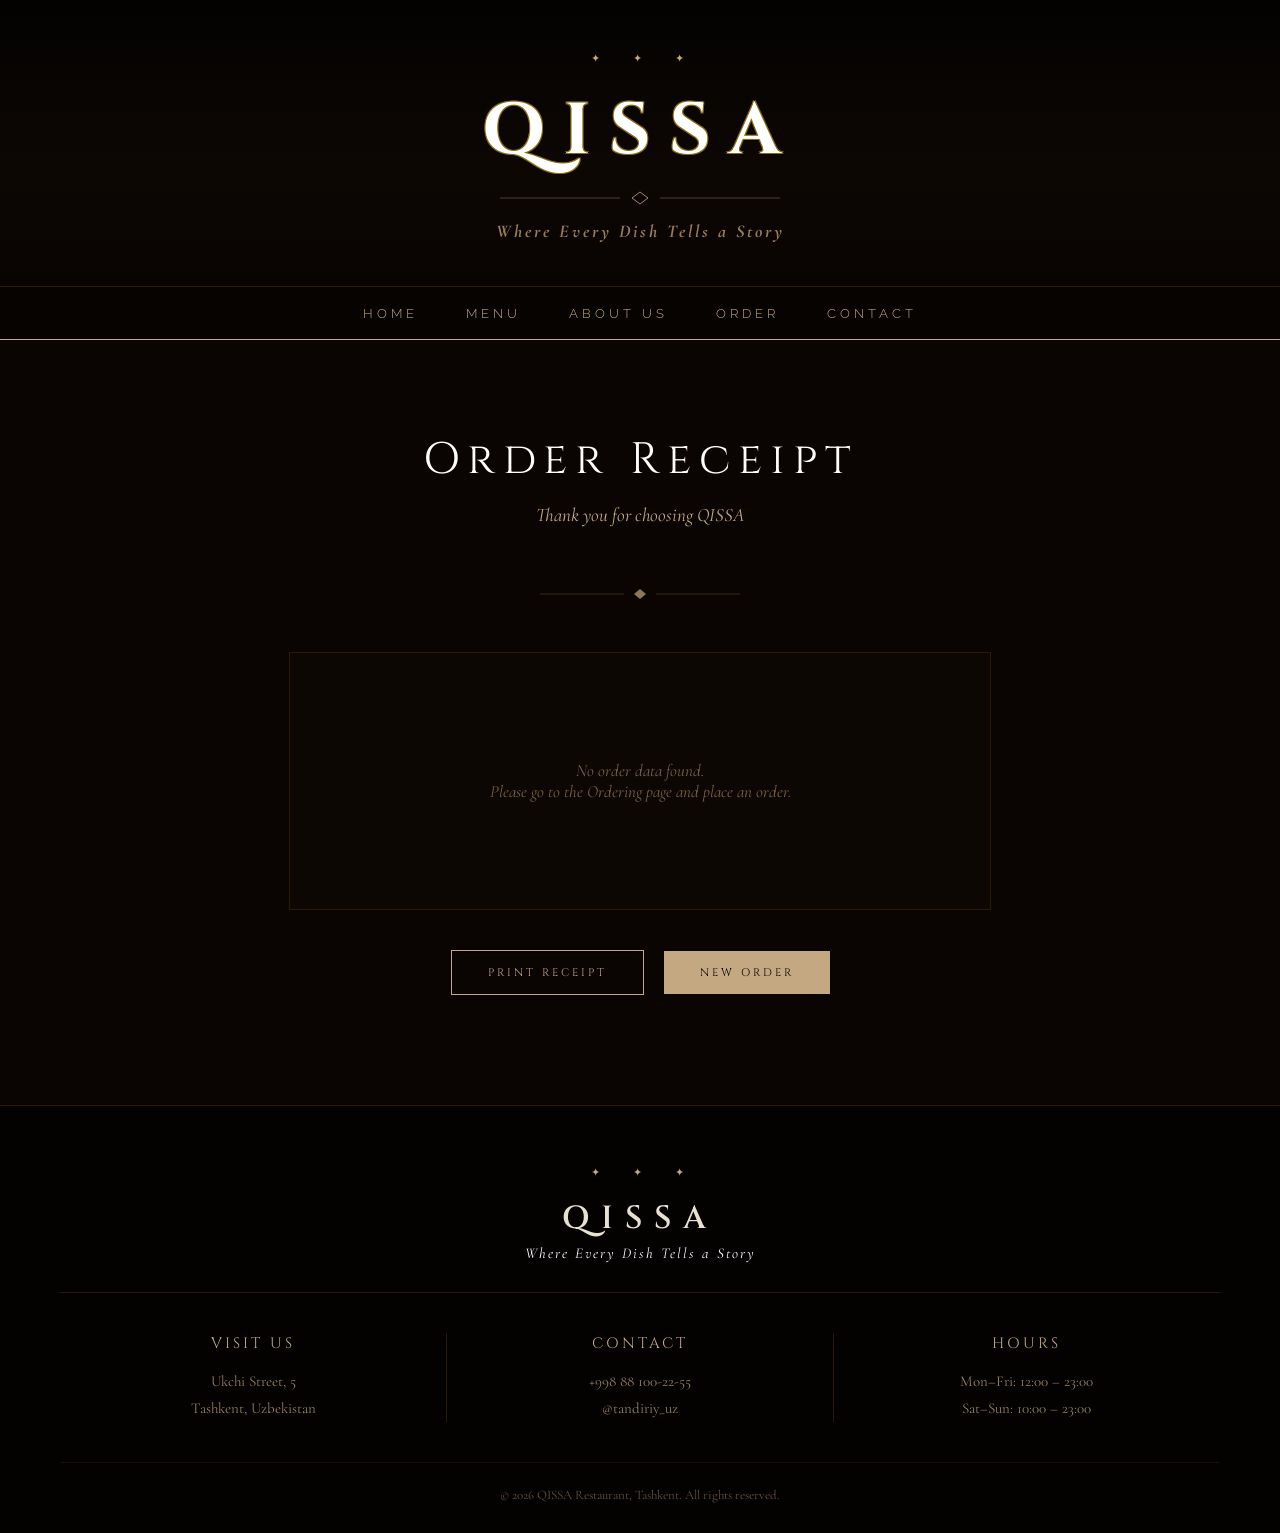
<file: receipt.html>
<!DOCTYPE html>
<html lang="en">

<head>
    <meta charset="UTF-8">
    <meta name="viewport" content="width=device-width, initial-scale=1.0">
    <title>QISSA — Receipt</title>

    <!-- Google Fonts -->
    <link href="https://fonts.googleapis.com/css2?family=Cinzel:wght@400;600;700&family=Cormorant+Garamond:ital,wght@0,300;0,400;0,500;0,600;1,300;1,400&family=Raleway:wght@300;400;500&display=swap" rel="stylesheet">

    <!-- External CSS -->
    <link rel="stylesheet" href="CSS/style.css">
</head>

<body>

    <!-- ====== HEADER ====== -->
    <header>
        <p class="header-stars">&#10022; &nbsp; &#10022; &nbsp; &#10022;</p>
        <h1 class="logo">QISSA</h1>
        <svg width="280" height="16" viewBox="0 0 280 16" class="logo-ornament">
            <line x1="0" y1="8" x2="120" y2="8" stroke="#C4A882" stroke-width="0.6" opacity="0.6"/>
            <polygon points="140,2 148,8 140,14 132,8" fill="none" stroke="#C4A882" stroke-width="0.8"/>
            <line x1="160" y1="8" x2="280" y2="8" stroke="#C4A882" stroke-width="0.6" opacity="0.6"/>
        </svg>
        <p class="tagline">Where Every Dish Tells a Story</p>
    </header>


    <!-- ====== NAVIGATION ====== -->
    <nav>
        <a href="index.html">HOME</a>
        <a href="menu.html">MENU</a>
        <a href="about.html">ABOUT US</a>
        <a href="ordering.html">ORDER</a>
        <a href="contact.html">CONTACT</a>
    </nav>


    <!-- ====== RECEIPT SECTION ====== -->
    <!-- All content generated by JavaScript from the submitted order -->
    <section class="receipt-section">

        <h2 class="section-heading">Order Receipt</h2>
        <p class="section-sub">Thank you for choosing QISSA</p>

        <svg width="200" height="16" viewBox="0 0 200 16" class="ornament">
            <line x1="0" y1="8" x2="84" y2="8" stroke="#C4A882" stroke-width="0.6" opacity="0.4"/>
            <polygon points="100,3 106,8 100,13 94,8" fill="#C4A882" opacity="0.7"/>
            <line x1="116" y1="8" x2="200" y2="8" stroke="#C4A882" stroke-width="0.6" opacity="0.4"/>
        </svg>

        <!-- Receipt card filled by JavaScript -->
        <div class="receipt-card" id="receipt-card"></div>

        <!-- Print and new order buttons -->
        <div class="btn-row">
            <button class="print-btn" onclick="window.print()">PRINT RECEIPT</button>
            <button class="new-order-btn" onclick="newOrder()">NEW ORDER</button>
        </div>

    </section>


    <!-- ====== FOOTER ====== -->
    <footer>
        <p class="header-stars">&#10022; &nbsp; &#10022; &nbsp; &#10022;</p>
        <h3 class="footer-logo">QISSA</h3>
        <p class="footer-tagline">Where Every Dish Tells a Story</p>
        <div class="footer-divider"></div>
        <table class="footer-table">
            <tr>
                <td class="footer-cell">
                    <p class="footer-label">VISIT US</p>
                    <p class="footer-info">Ukchi Street, 5<br>Tashkent, Uzbekistan</p>
                </td>
                <td class="footer-cell">
                    <p class="footer-label">CONTACT</p>
                    <p class="footer-info">+998 88 100-22-55<br>@tandiriy_uz</p>
                </td>
                <td class="footer-cell-last">
                    <p class="footer-label">HOURS</p>
                    <p class="footer-info">Mon&ndash;Fri: 12:00 &ndash; 23:00<br>Sat&ndash;Sun: 10:00 &ndash; 23:00</p>
                </td>
            </tr>
        </table>
        <div class="footer-bottom">
            <p class="footer-copy">&copy; 2026 QISSA Restaurant, Tashkent. All rights reserved.</p>
        </div>
    </footer>


    <!-- ====== JAVASCRIPT ====== -->
    <script>

        // Load the submitted order from localStorage
        var order = JSON.parse(localStorage.getItem('qissa_order')) || null;

        // Random receipt number
        var receiptNum = 'QSS-' + Math.floor(Math.random() * 90000 + 10000);

        // Build the receipt from the order data
        function buildReceipt() {
            var card = document.getElementById('receipt-card');

            if (!order || !order.products || order.products.length === 0) {
                card.innerHTML = '<p class="empty-msg">No order data found.<br>Please go to the Ordering page and place an order.</p>';
                return;
            }

            var grandTotal = 0;
            for (var i = 0; i < order.products.length; i++) {
                grandTotal += order.products[i].price * order.products[i].qty;
            }

            var html = '';

            // Restaurant heading
            html += '<div class="receipt-head">';
            html += '<p class="receipt-rest-name">QISSA</p>';
            html += '<p class="receipt-rest-info">Ukchi Street, 5 &nbsp;|&nbsp; Tashkent, Uzbekistan</p>';
            html += '<p class="receipt-rest-info">+998 88 100-22-55 &nbsp;|&nbsp; @tandiriy_uz</p>';
            html += '</div>';

            // Receipt number and booking date
            html += '<div class="receipt-meta">';
            html += '<div class="receipt-meta-left">';
            html += '<p class="meta-label">RECEIPT NO.</p>';
            html += '<p class="meta-value">' + receiptNum + '</p>';
            html += '</div>';
            html += '<div class="receipt-meta-right">';
            html += '<p class="meta-label">DATE BOOKING</p>';
            html += '<p class="meta-value">' + (order.date || '&mdash;') + '</p>';
            html += '</div>';
            html += '</div>';

            // Customer details
            html += '<div class="customer-block">';
            html += '<div class="customer-row"><span class="customer-label">NAME</span><span class="customer-value">' + order.name + '</span></div>';
            html += '<div class="customer-row"><span class="customer-label">CONTACT</span><span class="customer-value">' + order.contact + '</span></div>';
            html += '<div class="customer-row"><span class="customer-label">EMAIL</span><span class="customer-value">' + order.email + '</span></div>';
            if (order.address) {
                html += '<div class="customer-row"><span class="customer-label">ADDRESS</span><span class="customer-value">' + order.address + '</span></div>';
            }
            html += '<div class="customer-row"><span class="customer-label">MEMBERSHIP</span><span class="customer-value">' + order.membership + '</span></div>';
            html += '</div>';

            // Items table
            html += '<div class="items-head">';
            html += '<span class="ih-item">ITEM</span>';
            html += '<span class="ih-qty">QTY</span>';
            html += '<span class="ih-price">SUBTOTAL</span>';
            html += '</div>';

            for (var j = 0; j < order.products.length; j++) {
                var p = order.products[j];
                var sub = p.price * p.qty;
                html += '<div class="receipt-item">';
                html += '<span class="ri-name">' + p.name + '</span>';
                html += '<span class="ri-qty">' + p.qty + '</span>';
                html += '<span class="ri-price">' + sub.toLocaleString() + ' UZS</span>';
                html += '</div>';
            }

            // Subtotal
            html += '<div class="sub-row">';
            html += '<span class="sub-label">Subtotal</span>';
            html += '<span class="sub-value">' + grandTotal.toLocaleString() + ' UZS</span>';
            html += '</div>';

            // Members receive a 10% discount
            var discount = 0;
            if (order.membership === 'Member') {
                discount = Math.round(grandTotal * 0.10);
                html += '<div class="sub-row">';
                html += '<span class="sub-label">Member Discount (10%)</span>';
                html += '<span class="sub-value">&minus; ' + discount.toLocaleString() + ' UZS</span>';
                html += '</div>';
            }

            // Service charge 10%
            var service = Math.round((grandTotal - discount) * 0.10);
            html += '<div class="sub-row">';
            html += '<span class="sub-label">Service Charge (10%)</span>';
            html += '<span class="sub-value">' + service.toLocaleString() + ' UZS</span>';
            html += '</div>';

            // Grand total
            var finalTotal = grandTotal - discount + service;
            html += '<div class="total-row">';
            html += '<span class="total-label">TOTAL</span>';
            html += '<span class="total-value">' + finalTotal.toLocaleString() + ' UZS</span>';
            html += '</div>';

            // Additional request if provided
            if (order.request) {
                html += '<div class="sub-row">';
                html += '<span class="sub-label">Additional Request</span>';
                html += '<span class="sub-value">' + order.request + '</span>';
                html += '</div>';
            }

            // Thank you note
            html += '<div class="thankyou">';
            html += '<p class="thankyou-text">Thank you for dining with us, ' + order.name + '</p>';
            html += '<p class="thankyou-sub">QISSA &nbsp;&#10022;&nbsp; WHERE EVERY DISH TELLS A STORY</p>';
            html += '</div>';

            card.innerHTML = html;
        }

        // Clear the saved order and start again
        function newOrder() {
            localStorage.removeItem('qissa_order');
            window.location.href = 'ordering.html';
        }

        buildReceipt();

    </script>

</body>
</html>
</file>
<file: CSS/style.css>
/* ============================================================
   QISSA RESTAURANT — MAIN STYLESHEET (External CSS)
   Final Project G0302 — all pages share this single file
   ============================================================ */

/* ---------- GLOBAL ---------- */

/* Base page settings shared by every page */
body {
    margin: 0;
    padding: 0;
    background-color: #0A0502;
    font-family: 'Cormorant Garamond', Georgia, serif;
    color: #F0E4C8;
}

/* ---------- HEADER (shared) ---------- */

/* Top banner with restaurant logo */
header {
    background: linear-gradient(180deg, #030201 0%, #0D0704 60%, #080402 100%);
    text-align: center;
    padding: 52px 20px 44px 20px;
    border-bottom: 1px solid #2A1A08;
}

/* Decorative stars above the logo */
.header-stars {
    color: #C4A882;
    font-size: 11px;
    letter-spacing: 6px;
    margin: 0 0 18px 0;
}

/* QISSA logo with gold outline effect */
.logo {
    font-family: 'Cinzel', serif;
    font-size: 72px;
    font-weight: 700;
    color: #FFFFFF;
    margin: 0 0 6px 0;
    letter-spacing: 18px;
    text-shadow: -1px -1px 0 #8B6914, 1px -1px 0 #8B6914,
                 -1px 1px 0 #8B6914, 1px 1px 0 #8B6914;
}

/* Italic tagline under the logo */
.tagline {
    font-family: 'Cormorant Garamond', serif;
    font-weight: 800;
    font-style: italic;
    color: #9A7B5A;
    font-size: 18px;
    margin: 0;
    letter-spacing: 3px;
}

/* Ornament under the logo */
.logo-ornament {
    display: block;
    margin: 10px auto 14px auto;
}

/* ---------- NAVIGATION (shared) ---------- */

/* Sticky navigation bar */
nav {
    background-color: rgba(8, 4, 2, 0.92);
    text-align: center;
    padding: 16px 0;
    border-bottom: 1px solid #C4A882;
    position: sticky;
    top: 0;
    z-index: 1000;
}

/* Navigation links */
nav a {
    font-family: 'Raleway', sans-serif;
    font-weight: 300;
    color: #C4A882;
    text-decoration: none;
    margin: 0 22px;
    font-size: 13px;
    letter-spacing: 4px;
}

/* Nav wrapper when it holds the cart button */
.nav-with-cart {
    position: relative;
}

/* Cart button in the nav corner */
.cart-nav-btn {
    position: absolute;
    right: 30px;
    top: 50%;
    transform: translateY(-50%);
    font-family: 'Raleway', sans-serif;
    font-weight: 400;
    font-size: 12px;
    color: #080402;
    background-color: #C4A882;
    text-decoration: none;
    padding: 7px 18px;
    letter-spacing: 2px;
    cursor: pointer;
    border: none;
}

/* Round badge with item count */
.cart-count {
    background-color: #8B2C12;
    color: #FFFFFF;
    border-radius: 50%;
    padding: 2px 7px;
    font-size: 11px;
    margin-left: 4px;
}

/* ---------- SECTION HEADINGS (shared) ---------- */

/* Large white page heading */
.section-heading {
    font-family: 'Cinzel', serif;
    text-align: center;
    color: #FFFFFF;
    font-size: 44px;
    font-weight: 400;
    letter-spacing: 8px;
    margin: 0 0 14px 0;
}

/* Gold italic subtitle */
.section-sub {
    font-family: 'Cormorant Garamond', serif;
    font-style: italic;
    text-align: center;
    color: #C4A882;
    font-size: 19px;
    margin: 0 0 60px 0;
}

/* Centered SVG ornament divider */
.ornament {
    display: block;
    margin: 0 auto 50px auto;
}

/* Small ornament used inside blocks */
.block-ornament {
    display: block;
    margin: 0 auto 40px auto;
}

/* ---------- HERO (index page) ---------- */

/* Full screen hero wrapper */
.hero {
    position: relative;
    min-height: 100vh;
    overflow: hidden;
}

/* Background food photo layer */
.hero-image {
    position: absolute;
    top: 0; left: 0;
    width: 100%; height: 100%;
    background-image: url('../Images/hero.jpg');
    background-size: cover;
    background-position: center;
}

/* Dark overlay for text readability */
.hero-overlay {
    position: absolute;
    top: 0; left: 0;
    width: 100%; height: 100%;
    background: linear-gradient(180deg, rgba(20,20,20,0.45) 0%, rgba(10,10,10,0.75) 100%);
}

/* Text block positioned over the photo */
.hero-content {
    position: relative;
    text-align: center;
    padding: 0;
    top: 50%;
    transform: translateY(-50%);
    margin-top: 360px;
}

/* Small location line */
.hero-location {
    font-family: 'Cinzel', serif;
    color: #E8E0D0;
    font-size: 11px;
    letter-spacing: 6px;
    margin: 0 0 24px 0;
}

/* Big hero heading */
.hero-heading {
    font-family: 'Cinzel', serif;
    color: #FFFFFF;
    font-size: 52px;
    font-weight: 600;
    margin: 0 0 18px 0;
    letter-spacing: 6px;
    text-shadow: 0 2px 20px rgba(0,0,0,0.8);
}

/* Italic hero subtitle */
.hero-sub {
    font-family: 'Cormorant Garamond', serif;
    font-style: italic;
    color: #E0D8C8;
    font-size: 22px;
    margin: 0 0 50px 0;
    letter-spacing: 2px;
    text-shadow: 0 1px 10px rgba(0,0,0,0.9);
}

/* Ornament inside hero */
.hero-ornament {
    display: block;
    margin: 0 auto 40px auto;
}

/* Gold call to action button */
.hero-btn {
    font-family: 'Cinzel', serif;
    color: #080402;
    background-color: #C4A882;
    text-decoration: none;
    padding: 16px 48px;
    font-size: 12px;
    font-weight: 700;
    letter-spacing: 4px;
    display: inline-block;
}

/* ---------- PROMOTION MENU (index page) ---------- */

/* Promotion section wrapper */
.promo-section {
    padding: 110px 80px;
    background-color: #0A0502;
}

/* Table that organizes the six promo cards */
.promo-table {
    width: 100%;
    border-collapse: collapse;
}

/* Table cells around each promo card */
.promo-cell {
    width: 33%;
    padding: 14px;
    vertical-align: top;
}

/* Whole card is one clickable link */
.promo-link {
    text-decoration: none;
    display: block;
}

/* Promo dish photo */
.promo-img {
    width: 100%;
    height: 240px;
    object-fit: cover;
    display: block;
    filter: brightness(0.82);
    transition: filter 0.3s;
}

.promo-link:hover .promo-img {
    filter: brightness(1);
}

/* Text under promo photo */
.promo-info {
    padding: 20px 8px 30px 8px;
    text-align: center;
}

/* Promo dish name */
.promo-name {
    font-family: 'Cinzel', serif;
    color: #FFFFFF;
    font-size: 16px;
    font-weight: 400;
    letter-spacing: 3px;
    margin: 0 0 10px 0;
}

/* Old price with strike-through */
.promo-old-price {
    font-family: 'Raleway', sans-serif;
    color: #7A6040;
    font-size: 13px;
    text-decoration: line-through;
    margin: 0 10px 0 0;
    display: inline-block;
}

/* New discounted price in gold */
.promo-new-price {
    font-family: 'Cormorant Garamond', serif;
    color: #D4A843;
    font-size: 19px;
    display: inline-block;
    margin: 0;
}

/* Small discount tag */
.promo-tag {
    font-family: 'Raleway', sans-serif;
    font-weight: 500;
    color: #8B2C12;
    background-color: #F0E4C8;
    font-size: 10px;
    letter-spacing: 2px;
    padding: 4px 10px;
    display: inline-block;
    margin-top: 12px;
}

/* ---------- MENU PAGE ---------- */

/* Menu section wrapper */
.menu-section {
    padding: 110px 80px;
    background-color: #0A0502;
}

/* Centered category label */
.category-label {
    font-family: 'Cinzel', serif;
    text-align: center;
    color: #C4A882;
    font-size: 15px;
    letter-spacing: 6px;
    margin: 90px 0 50px 0;
}

/* Table for menu cards */
.menu-table {
    width: 100%;
    border-collapse: collapse;
}

/* Menu table cells */
.menu-cell-3 {
    width: 33%;
    padding: 0 12px;
    vertical-align: top;
}

.menu-cell-2 {
    width: 50%;
    padding: 0 12px;
    vertical-align: top;
}

/* Dish photo */
.gallery-img {
    width: 100%;
    height: 300px;
    object-fit: cover;
    display: block;
    cursor: pointer;
    filter: brightness(0.82);
    transition: filter 0.3s;
}

.gallery-img:hover {
    filter: brightness(1);
}

/* Minimalist drink card without a photo */
.drink-card {
    text-align: center;
    padding: 55px 20px;
    border-top: 1px solid #2A1A08;
    border-bottom: 1px solid #2A1A08;
}

/* Drink name */
.drink-name {
    font-family: 'Cinzel', serif;
    color: #FFFFFF;
    font-size: 18px;
    font-weight: 400;
    letter-spacing: 4px;
    margin: 0 0 12px 0;
}

/* Short italic description */
.drink-desc {
    font-family: 'Cormorant Garamond', serif;
    font-style: italic;
    color: #9A8060;
    font-size: 15px;
    margin: 0 0 16px 0;
}

/* Text block under each dish */
.dish-info {
    padding: 22px 8px 0 8px;
    text-align: center;
}

/* Dish name */
.dish-name {
    font-family: 'Cinzel', serif;
    color: #FFFFFF;
    font-size: 17px;
    font-weight: 400;
    letter-spacing: 3px;
    margin: 0 0 8px 0;
}

/* Dish price */
.dish-price {
    font-family: 'Cormorant Garamond', serif;
    color: #C4A882;
    font-size: 17px;
    letter-spacing: 1px;
    margin: 0 0 18px 0;
}

/* Minimal add-to-order text button */
.add-btn {
    background-color: transparent;
    color: #9A7B5A;
    border: none;
    border-bottom: 1px solid #3A2810;
    font-family: 'Raleway', sans-serif;
    font-weight: 400;
    font-size: 11px;
    letter-spacing: 3px;
    padding: 6px 4px;
    cursor: pointer;
    transition: color 0.3s, border-color 0.3s;
}

.add-btn:hover {
    color: #C4A882;
    border-color: #C4A882;
}

/* ---------- CART SIDEBAR (menu page) ---------- */

.cart-overlay {
    display: none;
    position: fixed;
    top: 0; left: 0;
    width: 100%; height: 100%;
    background-color: rgba(0,0,0,0.6);
    z-index: 2000;
}

.cart-panel {
    display: none;
    position: fixed;
    top: 0; right: 0;
    width: 390px;
    height: 100%;
    background-color: #0A0502;
    border-left: 1px solid #2A1A08;
    z-index: 2001;
    overflow-y: auto;
    padding: 40px 34px;
    box-sizing: border-box;
}

.cart-title {
    font-family: 'Cinzel', serif;
    color: #FFFFFF;
    font-size: 18px;
    letter-spacing: 5px;
    margin: 0 0 30px 0;
    padding-bottom: 18px;
    border-bottom: 1px solid #2A1A08;
}

.cart-close {
    position: absolute;
    top: 28px; right: 30px;
    font-size: 22px;
    color: #C4A882;
    cursor: pointer;
    background: none;
    border: none;
    font-family: Arial, sans-serif;
}

.cart-item {
    border-bottom: 1px solid #1A0E04;
    padding: 18px 0;
}

.cart-item-name {
    font-family: 'Cinzel', serif;
    color: #F0E4C8;
    font-size: 13px;
    letter-spacing: 2px;
    margin: 0 0 10px 0;
}

.cart-item-row {
    display: table;
    width: 100%;
}

.cart-item-left {
    display: table-cell;
    vertical-align: middle;
}

.cart-item-right {
    display: table-cell;
    text-align: right;
    vertical-align: middle;
}

.cart-item-price {
    font-family: 'Cormorant Garamond', serif;
    color: #C4A882;
    font-size: 15px;
    margin: 0;
}

.qty-btn {
    background-color: transparent;
    border: 1px solid #3A2810;
    color: #C4A882;
    width: 28px;
    height: 28px;
    font-size: 15px;
    cursor: pointer;
    font-family: Arial, sans-serif;
}

.qty-display {
    font-family: 'Cinzel', serif;
    color: #F0E4C8;
    font-size: 14px;
    margin: 0 10px;
}

.remove-btn {
    background: none;
    border: none;
    color: #8B2C12;
    font-size: 16px;
    cursor: pointer;
    margin-left: 12px;
}

.cart-total {
    font-family: 'Cinzel', serif;
    color: #FFFFFF;
    font-size: 16px;
    letter-spacing: 2px;
    margin: 26px 0;
    padding-top: 20px;
    border-top: 1px solid #C4A882;
}

.cart-empty {
    font-family: 'Cormorant Garamond', serif;
    font-style: italic;
    color: #5A3A1A;
    font-size: 16px;
    text-align: center;
    margin-top: 50px;
}

.checkout-btn {
    width: 100%;
    padding: 15px;
    background-color: #C4A882;
    color: #080402;
    border: none;
    font-family: 'Cinzel', serif;
    font-weight: 600;
    font-size: 12px;
    letter-spacing: 3px;
    cursor: pointer;
}

/* Toast notification */
.toast {
    display: none;
    position: fixed;
    bottom: 36px;
    left: 50%;
    transform: translateX(-50%);
    background-color: #0A0502;
    border: 1px solid #C4A882;
    color: #C4A882;
    font-family: 'Cinzel', serif;
    font-size: 12px;
    letter-spacing: 2px;
    padding: 14px 32px;
    z-index: 3000;
}

/* ---------- LIGHTBOX (menu page) ---------- */

.lightbox-overlay {
    display: none;
    position: fixed;
    top: 0; left: 0;
    width: 100%; height: 100%;
    background-color: rgba(0,0,0,0.94);
    z-index: 9999;
    text-align: center;
}

.lightbox-img {
    max-width: 80%;
    max-height: 78vh;
    margin-top: 70px;
}

.lightbox-caption {
    font-family: 'Cinzel', serif;
    color: #C4A882;
    font-size: 14px;
    letter-spacing: 4px;
    margin-top: 24px;
}

.lightbox-close {
    position: absolute;
    top: 30px; right: 40px;
    font-size: 30px;
    color: #C4A882;
    cursor: pointer;
    font-family: Arial, sans-serif;
}

/* ---------- ABOUT PAGE ---------- */

.about-intro {
    padding: 120px 80px 90px 80px;
    text-align: center;
    background-color: #0A0502;
}

.intro-statement {
    font-family: 'Cormorant Garamond', serif;
    font-weight: 300;
    color: #E8DCC8;
    font-size: 30px;
    line-height: 1.6;
    max-width: 800px;
    margin: 0 auto;
}

.intro-gold {
    color: #C4A882;
    font-style: italic;
}

.feature-image {
    width: 100%;
    height: 520px;
    object-fit: cover;
    display: block;
    filter: brightness(0.78);
}

.split-section {
    padding: 90px 80px;
    background-color: #0A0502;
}

.split-table {
    width: 100%;
    border-collapse: collapse;
}

.split-text-cell {
    width: 50%;
    padding: 0 60px 0 0;
    vertical-align: middle;
}

.split-img-cell {
    width: 50%;
    vertical-align: middle;
}

.split-text-heading {
    font-family: 'Cinzel', serif;
    color: #FFFFFF;
    font-size: 26px;
    font-weight: 400;
    letter-spacing: 3px;
    margin: 0 0 26px 0;
}

.split-text {
    font-family: 'Cormorant Garamond', serif;
    color: #C8C0B0;
    font-size: 18px;
    line-height: 1.9;
    margin: 0 0 20px 0;
}

.split-img {
    width: 100%;
    height: 440px;
    object-fit: cover;
    display: block;
    filter: brightness(0.82);
}

.quote-section {
    padding: 100px 80px;
    text-align: center;
    background: linear-gradient(180deg, #0A0502 0%, #0D0704 100%);
    border-top: 1px solid #1A0E04;
    border-bottom: 1px solid #1A0E04;
}

.pull-quote {
    font-family: 'Cormorant Garamond', serif;
    font-style: italic;
    font-weight: 300;
    color: #FFFFFF;
    font-size: 38px;
    line-height: 1.5;
    max-width: 880px;
    margin: 0 auto 28px auto;
}

.quote-author {
    font-family: 'Cinzel', serif;
    color: #C4A882;
    font-size: 12px;
    letter-spacing: 4px;
    margin: 0;
}

.stats-section {
    padding: 90px 80px;
    background-color: #0A0502;
}

.stats-table {
    width: 100%;
    max-width: 800px;
    margin: 0 auto;
    border-collapse: collapse;
}

.stat-cell {
    width: 33%;
    text-align: center;
    vertical-align: middle;
}

.stat-number {
    font-family: 'Cinzel', serif;
    color: #C4A882;
    font-size: 48px;
    font-weight: 400;
    margin: 0 0 10px 0;
}

.stat-label {
    font-family: 'Raleway', sans-serif;
    font-weight: 300;
    color: #9A8060;
    font-size: 12px;
    letter-spacing: 3px;
    margin: 0;
}

.stat-divider {
    width: 1px;
    background-color: #2A1A08;
}

.space-section {
    padding: 0 80px 110px 80px;
    background-color: #0A0502;
}

.space-title {
    font-family: 'Cinzel', serif;
    text-align: center;
    color: #C4A882;
    font-size: 14px;
    letter-spacing: 6px;
    margin: 0 0 50px 0;
}

.space-table {
    width: 100%;
    border-collapse: collapse;
}

.space-cell {
    width: 33%;
    padding: 0 6px;
    vertical-align: top;
}

.space-img {
    width: 100%;
    height: 300px;
    object-fit: cover;
    display: block;
    filter: brightness(0.82);
    transition: filter 0.3s;
}

.space-img:hover {
    filter: brightness(1);
}

/* ---------- CONTACT PAGE ---------- */

.contact-section {
    padding: 110px 80px;
    background-color: #0A0502;
}

.contact-table {
    width: 100%;
    max-width: 1000px;
    margin: 0 auto;
    border-collapse: collapse;
}

.contact-info-cell {
    width: 42%;
    padding: 0 70px 0 0;
    vertical-align: top;
}

.contact-form-cell {
    width: 58%;
    vertical-align: top;
}

.info-heading {
    font-family: 'Cinzel', serif;
    color: #FFFFFF;
    font-size: 22px;
    font-weight: 400;
    letter-spacing: 3px;
    margin: 0 0 30px 0;
}

.info-label {
    font-family: 'Raleway', sans-serif;
    font-weight: 500;
    color: #D4A843;
    font-size: 12px;
    letter-spacing: 3px;
    margin: 0 0 6px 0;
}

.info-value {
    font-family: 'Cormorant Garamond', serif;
    color: #E8DCC8;
    font-size: 19px;
    line-height: 1.6;
    margin: 0 0 28px 0;
}

/* ---------- FORMS (contact + ordering shared) ---------- */

.form-label {
    font-family: 'Raleway', sans-serif;
    font-weight: 500;
    color: #C4A882;
    font-size: 12px;
    letter-spacing: 2px;
    display: block;
    margin-bottom: 10px;
}

.form-input {
    width: 100%;
    padding: 14px 0;
    background-color: transparent;
    border: none;
    border-bottom: 1px solid #3A2810;
    color: #FFFFFF;
    font-family: 'Cormorant Garamond', serif;
    font-size: 18px;
    box-sizing: border-box;
    margin-bottom: 30px;
}

.form-input:focus {
    outline: none;
    border-bottom: 1px solid #C4A882;
}

.form-input::placeholder {
    color: #7A6040;
}

.form-textarea {
    width: 100%;
    padding: 14px 0;
    background-color: transparent;
    border: none;
    border-bottom: 1px solid #3A2810;
    color: #FFFFFF;
    font-family: 'Cormorant Garamond', serif;
    font-size: 18px;
    box-sizing: border-box;
    height: 60px;
    resize: vertical;
    margin-bottom: 30px;
}

.form-textarea:focus {
    outline: none;
    border-bottom: 1px solid #C4A882;
}

.form-textarea::placeholder {
    color: #7A6040;
}

/* Dropdown select for products */
.form-select {
    width: 100%;
    padding: 14px 4px;
    background-color: #0D0704;
    border: none;
    border-bottom: 1px solid #3A2810;
    color: #FFFFFF;
    font-family: 'Cormorant Garamond', serif;
    font-size: 17px;
    box-sizing: border-box;
    margin-bottom: 30px;
}

.form-select:focus {
    outline: none;
    border-bottom: 1px solid #C4A882;
}

/* Small quantity input */
.form-qty {
    width: 90px;
    padding: 14px 4px;
    background-color: transparent;
    border: none;
    border-bottom: 1px solid #3A2810;
    color: #FFFFFF;
    font-family: 'Cormorant Garamond', serif;
    font-size: 17px;
    box-sizing: border-box;
    margin-bottom: 30px;
}

.form-qty:focus {
    outline: none;
    border-bottom: 1px solid #C4A882;
}

/* Radio and checkbox rows */
.choice-row {
    margin-bottom: 30px;
}

.choice-option {
    font-family: 'Cormorant Garamond', serif;
    color: #E8DCC8;
    font-size: 17px;
    margin-right: 26px;
    cursor: pointer;
}

.choice-option input {
    accent-color: #C4A882;
    margin-right: 8px;
    cursor: pointer;
}

/* Gold submit button */
.form-btn {
    width: 100%;
    padding: 16px;
    background-color: #C4A882;
    color: #080402;
    border: none;
    font-family: 'Cinzel', serif;
    font-weight: 600;
    font-size: 12px;
    letter-spacing: 4px;
    cursor: pointer;
    margin-top: 14px;
}

/* Secondary clear button */
.clear-btn {
    width: 100%;
    padding: 15px;
    background-color: transparent;
    color: #C4A882;
    border: 1px solid #C4A882;
    font-family: 'Cinzel', serif;
    font-weight: 400;
    font-size: 12px;
    letter-spacing: 4px;
    cursor: pointer;
    margin-top: 12px;
}

/* ---------- ORDERING PAGE ---------- */

.ordering-section {
    padding: 90px 20px 110px 20px;
    background-color: #0A0502;
}

/* Central column card */
.ordering-card {
    max-width: 640px;
    margin: 0 auto;
}

/* Block sub-heading inside the form */
.block-label {
    font-family: 'Cinzel', serif;
    color: #FFFFFF;
    font-size: 20px;
    font-weight: 400;
    letter-spacing: 3px;
    text-align: center;
    margin: 0 0 30px 0;
}

/* Divider between form blocks */
.section-divider {
    margin: 55px 0;
    border: none;
    border-top: 1px solid #2A1A08;
}

/* Product row: select + qty side by side */
.product-row {
    display: table;
    width: 100%;
}

.product-select-cell {
    display: table-cell;
    padding-right: 24px;
    vertical-align: bottom;
}

.product-qty-cell {
    display: table-cell;
    width: 100px;
    vertical-align: bottom;
}

/* ---------- RECEIPT PAGE ---------- */

.receipt-section {
    padding: 90px 20px 110px 20px;
    background-color: #0A0502;
}

.receipt-card {
    max-width: 600px;
    margin: 0 auto;
    border: 1px solid #2A1A08;
    background-color: #0D0704;
    padding: 50px;
}

.receipt-head {
    text-align: center;
    border-bottom: 1px solid #2A1A08;
    padding-bottom: 28px;
    margin-bottom: 28px;
}

.receipt-rest-name {
    font-family: 'Cinzel', serif;
    color: #D4A843;
    font-size: 30px;
    letter-spacing: 8px;
    margin: 0 0 8px 0;
}

.receipt-rest-info {
    font-family: 'Raleway', sans-serif;
    font-weight: 400;
    color: #9A8060;
    font-size: 12px;
    margin: 4px 0 0 0;
    letter-spacing: 1px;
}

.receipt-meta {
    display: table;
    width: 100%;
    margin-bottom: 28px;
    border-bottom: 1px solid #2A1A08;
    padding-bottom: 22px;
}

.receipt-meta-left {
    display: table-cell;
    vertical-align: top;
}

.receipt-meta-right {
    display: table-cell;
    text-align: right;
    vertical-align: top;
}

.meta-label {
    font-family: 'Raleway', sans-serif;
    font-weight: 500;
    color: #C4A882;
    font-size: 10px;
    letter-spacing: 2px;
    margin: 0 0 6px 0;
}

.meta-value {
    font-family: 'Raleway', sans-serif;
    font-weight: 400;
    color: #FFFFFF;
    font-size: 15px;
    letter-spacing: 1px;
    margin: 0;
}

.customer-block {
    margin-bottom: 30px;
    padding-bottom: 24px;
    border-bottom: 1px solid #2A1A08;
}

.customer-row {
    display: table;
    width: 100%;
    margin-bottom: 10px;
}

.customer-label {
    display: table-cell;
    font-family: 'Raleway', sans-serif;
    font-weight: 500;
    color: #C4A882;
    font-size: 10px;
    letter-spacing: 2px;
    width: 32%;
    vertical-align: middle;
}

.customer-value {
    display: table-cell;
    font-family: 'Raleway', sans-serif;
    font-weight: 400;
    color: #FFFFFF;
    font-size: 15px;
    letter-spacing: 1px;
    vertical-align: middle;
}

.items-head {
    display: table;
    width: 100%;
    border-bottom: 1px solid #2A1A08;
    padding-bottom: 12px;
    margin-bottom: 6px;
}

.ih-item {
    display: table-cell;
    font-family: 'Raleway', sans-serif;
    font-weight: 500;
    color: #C4A882;
    font-size: 10px;
    letter-spacing: 2px;
}

.ih-qty {
    display: table-cell;
    font-family: 'Raleway', sans-serif;
    font-weight: 500;
    color: #C4A882;
    font-size: 10px;
    letter-spacing: 2px;
    text-align: center;
    width: 70px;
}

.ih-price {
    display: table-cell;
    font-family: 'Raleway', sans-serif;
    font-weight: 500;
    color: #C4A882;
    font-size: 10px;
    letter-spacing: 2px;
    text-align: right;
    width: 140px;
}

.receipt-item {
    display: table;
    width: 100%;
    padding: 14px 0;
    border-bottom: 1px solid #1A0E04;
}

.ri-name {
    display: table-cell;
    font-family: 'Raleway', sans-serif;
    font-weight: 400;
    color: #FFFFFF;
    font-size: 14px;
    letter-spacing: 1px;
    vertical-align: middle;
}

.ri-qty {
    display: table-cell;
    font-family: 'Raleway', sans-serif;
    font-weight: 400;
    color: #C8C0B0;
    font-size: 14px;
    text-align: center;
    width: 70px;
    vertical-align: middle;
}

.ri-price {
    display: table-cell;
    font-family: 'Raleway', sans-serif;
    font-weight: 400;
    color: #C4A882;
    font-size: 14px;
    text-align: right;
    width: 140px;
    vertical-align: middle;
}

.sub-row {
    display: table;
    width: 100%;
    padding: 10px 0;
}

.sub-label {
    display: table-cell;
    font-family: 'Raleway', sans-serif;
    font-weight: 400;
    color: #9A8060;
    font-size: 13px;
    letter-spacing: 1px;
}

.sub-value {
    display: table-cell;
    font-family: 'Raleway', sans-serif;
    font-weight: 400;
    color: #C8C0B0;
    font-size: 14px;
    text-align: right;
}

.total-row {
    display: table;
    width: 100%;
    padding: 18px 0 8px 0;
    margin-top: 8px;
    border-top: 1px solid #C4A882;
}

.total-label {
    display: table-cell;
    font-family: 'Cinzel', serif;
    color: #D4A843;
    font-size: 17px;
    letter-spacing: 3px;
}

.total-value {
    display: table-cell;
    font-family: 'Cinzel', serif;
    color: #D4A843;
    font-size: 19px;
    text-align: right;
    letter-spacing: 1px;
}

.thankyou {
    text-align: center;
    margin-top: 32px;
    padding-top: 26px;
    border-top: 1px solid #2A1A08;
}

.thankyou-text {
    font-family: 'Cormorant Garamond', serif;
    font-style: italic;
    color: #C8C0B0;
    font-size: 18px;
    margin: 0 0 8px 0;
}

.thankyou-sub {
    font-family: 'Cinzel', serif;
    color: #7A6040;
    font-size: 10px;
    letter-spacing: 3px;
    margin: 0;
}

.btn-row {
    text-align: center;
    margin-top: 40px;
}

.print-btn {
    padding: 14px 36px;
    background-color: transparent;
    color: #C4A882;
    border: 1px solid #C4A882;
    font-family: 'Cinzel', serif;
    font-size: 11px;
    letter-spacing: 3px;
    cursor: pointer;
    margin: 0 8px;
}

.new-order-btn {
    padding: 14px 36px;
    background-color: #C4A882;
    color: #080402;
    border: none;
    font-family: 'Cinzel', serif;
    font-size: 11px;
    letter-spacing: 3px;
    cursor: pointer;
    margin: 0 8px;
}

.empty-msg {
    text-align: center;
    font-family: 'Cormorant Garamond', serif;
    font-style: italic;
    color: #7A6040;
    font-size: 17px;
    padding: 40px 0;
}

/* ---------- FOOTER (shared) ---------- */

footer {
    background-color: #030201;
    padding: 60px 60px 30px 60px;
    border-top: 1px solid #2A1A08;
    text-align: center;
}

.footer-logo {
    font-family: 'Cinzel', serif;
    font-size: 32px;
    font-weight: 600;
    color: #E8E0D0;
    margin: 0 0 4px 0;
    letter-spacing: 12px;
}

.footer-tagline {
    font-family: 'Cormorant Garamond', serif;
    font-style: italic;
    color: #FFFFFF;
    font-size: 15px;
    margin: 0 0 30px 0;
    letter-spacing: 2px;
}

.footer-divider {
    border-top: 1px solid #2A1A08;
    margin-bottom: 40px;
}

.footer-table {
    width: 100%;
    border-collapse: collapse;
    margin-bottom: 40px;
}

.footer-cell {
    width: 33%;
    padding: 0 20px;
    text-align: center;
    vertical-align: top;
    border-right: 1px solid #2A1A08;
}

.footer-cell-last {
    width: 33%;
    padding: 0 20px;
    text-align: center;
    vertical-align: top;
}

.footer-label {
    font-family: 'Cinzel', serif;
    color: #C4A882;
    font-size: 15px;
    letter-spacing: 3px;
    margin: 0 0 14px 0;
}

.footer-info {
    font-family: 'Cormorant Garamond', serif;
    color: #9A8060;
    font-size: 15px;
    line-height: 1.8;
    margin: 0;
}

.footer-bottom {
    border-top: 1px solid #1A0E04;
    padding-top: 24px;
}

.footer-copy {
    font-family: 'Cormorant Garamond', serif;
    color: #6A5040;
    font-size: 13px;
    margin: 0;
}

/* ---------- PRINT STYLES (receipt page) ---------- */

@media print {
    header, nav, footer,
    .section-heading, .section-sub,
    .btn-row, .ornament {
        display: none !important;
    }

    body {
        background-color: #FFFFFF;
    }

    .receipt-section {
        padding: 0;
        background: none;
    }

    .receipt-card {
        max-width: 100%;
        border: 1px solid #999999;
        background-color: #FFFFFF;
        padding: 30px;
        margin: 0;
    }

    .receipt-rest-name { color: #8B6914; }
    .receipt-rest-info { color: #555555; }
    .meta-value, .customer-value, .ri-name { color: #000000; }
    .meta-label, .customer-label, .ih-item, .ih-qty, .ih-price { color: #8B6914; }
    .ri-qty, .ri-price, .sub-label, .sub-value { color: #555555; }
    .total-label, .total-value { color: #8B6914; }
    .thankyou-text { color: #555555; }
    .thankyou-sub { color: #999999; }
}
</file>
